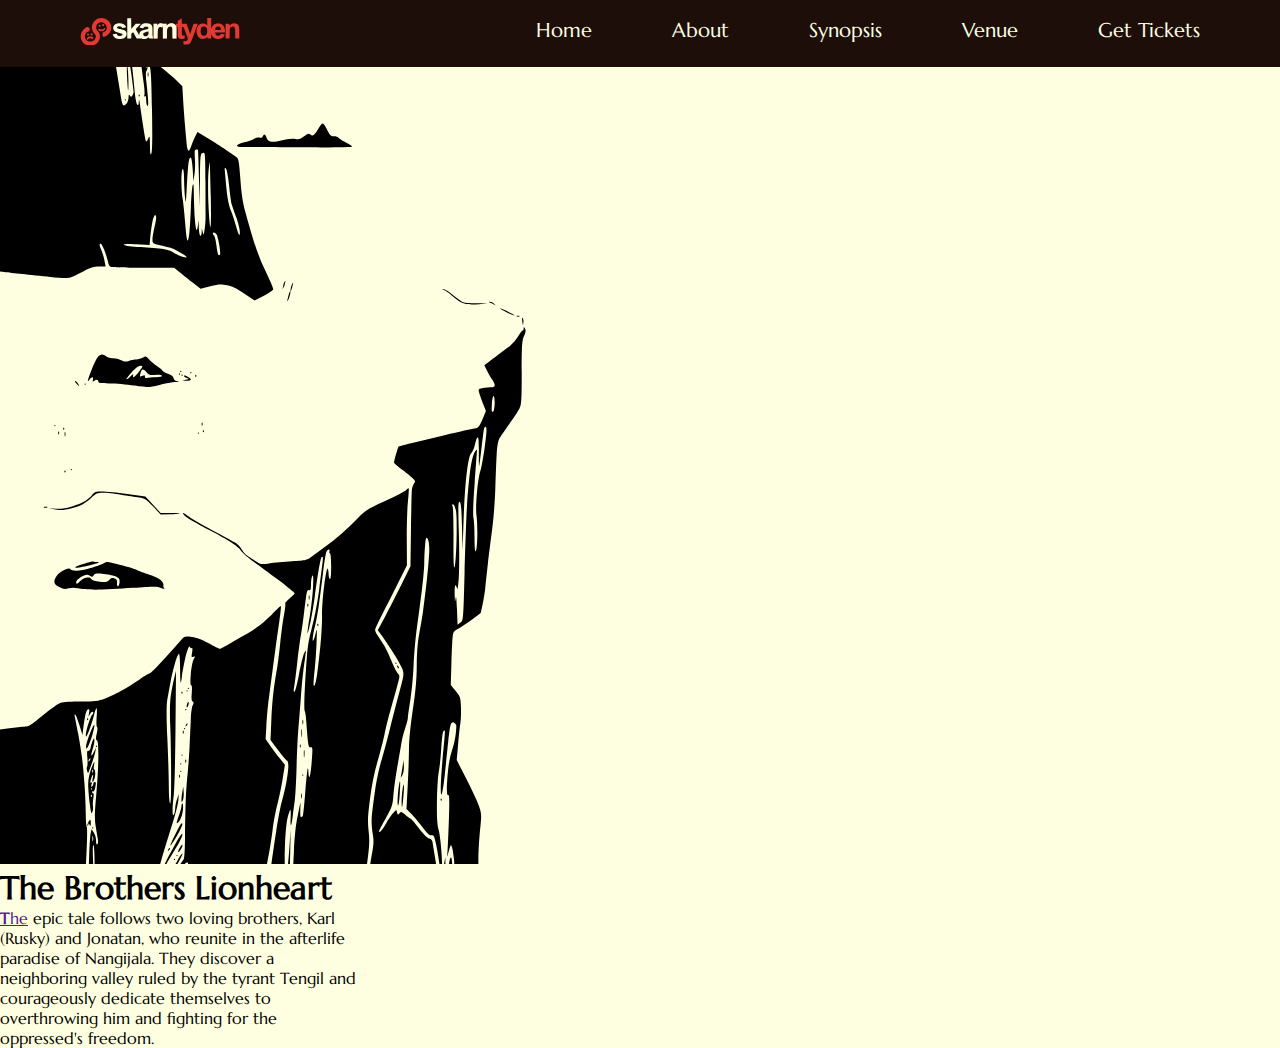
<file: About_the_play.html>
<!DOCTYPE html>
<html lang="en">

<head>
    <meta charset="UTF-8">
    <meta name="viewport" content="width=device-width, initial-scale=1.0">
    <title>Document</title>
    <link rel="stylesheet" href="css/About_the_play.css">
</head>

<body>
    <div class="container">
        <nav class="navigation fixed">
            <div class="menu-container-logo">
                <div class="logo">
                    <a href=""><svg id="Layer_1" data-name="Layer 1" xmlns="http://www.w3.org/2000/svg"
                            viewBox="0 0 928.07 162.72">
                            <defs>
                            </defs>
                            <g>
                                <circle class="cls-2" cx="42.91" cy="96.42" r="6.19" />
                                <circle class="cls-2" cx="64.16" cy="96.12" r="6.19" />
                                <circle class="cls-2" cx="110.79" cy="45.35" r="6.19" />
                                <circle class="cls-2" cx="131.58" cy="41.68" r="6.19" />
                                <path class="cls-2"
                                    d="M35.49,125.24c.88,2.26,4.7,2.77,6.42.76,1.83-2.14,3.06-3.36,6.88-6.11,7.16-5.16,14.21.66,22.32,2.45,2.2.49,3.44-3.49,3.52-5.51.14-3.42-7.01-7.27-12.08-8.41-4.2-.94-9.67-.96-13.91.16-8.37,2.18-14.74,12.57-13.15,16.67h0Z" />
                                <path class="cls-2"
                                    d="M143.3,60.5c-.85-2.27-4.66-2.84-6.41-.86-1.86,2.12-3.11,3.31-6.97,6.01-7.24,5.06-14.2-.88-22.28-2.77-2.19-.52-3.49,3.44-3.6,5.45-.19,3.42,6.9,7.38,11.95,8.59,4.18.99,9.66,1.09,13.91.05,8.41-2.06,14.91-12.36,13.39-16.47h0Z" />
                                <path class="cls-2"
                                    d="M50.79,76.16c5.67-14.24.24-19.91-6.42-22.32-10.43-3.77-26.11,11.19-33.33,21.4C7.85,79.75-.61,92.11.03,109.79c.92,25.39,19.79,39.99,22.32,41.89,13.8,10.31,28.27,10.89,32.71,11,4.63.12,20,.29,34.86-10.4,3.46-2.49,15.96-11.77,20.79-29.35.75-2.72,5.69-21.74-3.98-38.22-5.66-9.66-10.96-9.24-14.37-18.65-2.6-7.16-3.45-18.18,2.75-27.83,9.26-14.4,26.76-14.09,27.52-14.07,11.57.4,19.87,7.97,24.92,16.51,8.59,14.52,5.59,30.34-3.82,36.84-6.96,4.81-11.17,4.05-14.98,9.93-5.46,8.4,1.17,23.61,5.81,23.85,3.01.16,4.43-.76,9.79-3.98,2.19-1.32,3.36-.61,6.11-2.45,6.94-4.63,20.84-14.96,25.68-31.19,1.38-4.62,6.92-24.33-3.98-44.03-7.63-13.8-19.24-20.18-23.85-22.62C136.22.62,125.36.11,122.95.03c-14.84-.49-25.56,5.13-28.43,6.73-3.21,1.78-12.01,7.12-18.96,17.73-2.21,3.38-5.35,8.1-9.17,18.96-1.32,3.74-1.81,13.28.3,22.62,2.05,9.04,6.55,16.95,11.32,23.24,4.94,6.51,5.78,5.02,8.26,9.93,4.24,8.42,1.22,19.95-3.98,26.14-5.2,6.2-11.41,8.78-15.28,10.4-4.95,2.06-10.18,2.99-17.89,1.69-11.32-1.92-17.74-10.85-19.26-12.99-6.88-9.72-7.17-22.88-.92-32.87,8.42-13.46,20.78-12.72,21.86-15.44h0Z" />
                            </g>
                            <path class="cls-2"
                                d="M590.43,3.03l1.04.52.52,29.99,27.92.52c1.31,3.62,2.61,7.23,3.84,10.87l.49,1.45c.53,1.55,1.05,3.1,1.58,4.65l2.78,8.19c1.19,3.5,2.39,7,3.59,10.5l.46,1.34c.57,1.67,1.15,3.33,1.72,5,1.4,4.06,2.78,8.13,4.08,12.22l.34,1.05c.46,1.46.77,2.64.77,4.18l1.04-.52c.46-1.15.86-2.29,1.24-3.47l.36-1.1c.4-1.2.79-2.41,1.18-3.61l.84-2.54c.58-1.76,1.16-3.52,1.73-5.28,1.3-3.98,2.63-7.95,3.96-11.92l1.53-4.59.39-1.15c.83-2.48,1.65-4.96,2.47-7.45.57-1.72,1.13-3.43,1.7-5.15l.81-2.45c.37-1.13.75-2.27,1.12-3.4l.64-1.95c.63-1.71,1.27-3.29,2.2-4.87,1.43-.47,2.26-.58,3.72-.58h4.18c1.53,0,3.07,0,4.6.02h3.12c2.55,0,5.09,0,7.64.02.1,2.29-.18,3.99-.97,6.13l-.63,1.75-.69,1.87c-.24.65-.48,1.31-.72,1.97-1.6,4.39-3.24,8.76-4.89,13.13-1.84,4.87-3.63,9.77-5.42,14.66-3.05,8.35-6.1,16.69-9.18,25.02-.46,1.26-.93,2.53-1.4,3.79-10.33,28.07-17.61,43.91-21.84,47.52-1.26.91-2.56,1.76-3.9,2.54l-1.05.63c-5.34,2.92-10.79,3.23-16.73,3.17-1.22,0-2.44,0-3.66,0h-3.45c-2.37-.03-4.44-.28-6.64-1.19-1.14-1.84-1.26-3.84-1.49-5.97l-.21-1.94-.21-2.01-.22-2.03c-.26-2.46-.41-4.16-.45-5.11l.52-1.04,1.1.02c1.68.03,3.36.05,5.03.07l1.74.04c3.64.03,6.84-.27,10.22-1.69,2.08-1.33,3.26-2.7,4.46-4.81.41-.81.82-1.61,1.23-2.42l.62-1.02c1.09-1.86,1.6-3.45,1.68-5.61-.07-3.92-1.6-7.32-3.08-10.88-.29-.71-.57-1.43-.86-2.14-.57-1.42-1.14-2.83-1.71-4.25-1.04-2.55-2.01-5.12-2.98-7.7l-.98-2.59-.48-1.26c-.48-1.27-.97-2.53-1.45-3.8-.17-.43-.33-.86-.5-1.3l-1.01-2.65c-1.02-2.67-2.03-5.34-3.04-8.01l-1.46-3.88-.73-1.93c-1.62-4.27-3.28-8.51-5.02-12.73-.16-.38-.31-.76-.47-1.15l-.41-.98c-.23-.67-.52-1.87-.86-3.59l-9.82.52c-.07,9.89,0,19.78.17,29.67.02,1.29.04,2.58.05,3.87.02,1.84.05,3.67.09,5.5l.02,1.68c.05,2.63.13,4.92,1.23,7.36.57.68,1.26,1.2,2.07,1.55,3.76.46,7.25-.01,10.86-1.03l1.04.52c.17.71.32,1.52.44,2.45l.2,1.54.2,1.63.21,1.57c.44,3.48.59,6.88.5,10.39-1.4.42-2.8.84-4.2,1.26l-1.19.36c-4,1.19-7.67,1.58-11.83,1.58l-1.41.02c-5.02,0-9.04-1-13.49-3.35-2.7-1.65-4.72-3.47-6.29-6.23-3.83-9.04-2.64-20.45-2.74-30.1-.02-1.5-.04-3-.06-4.5-.12-8.76-.18-17.51-.15-26.26l-1.73.25c-2.06.28-3.95.3-6.02.26l.25.86c.29,1.35.32,2.56.32,3.95v26.64c0,3.95,0,7.91-.01,11.86,0,8.14-.01,16.27-.02,24.4-3.23.01-6.46.02-9.69.03h-3.3c-1.58,0-3.15,0-4.73.01h-4.1l-.93-.06-.52-.52c-.06-1.07-.09-2.14-.1-3.21v-1.02c-.03-1.13-.04-2.26-.05-3.38l-.03-2.38c-.02-1.68-.04-3.37-.06-5.06-.04-3.91-.09-7.82-.14-11.73l-.05-3.85c-.08-5.94-.16-11.87-.29-17.8-.02-.78-.03-1.57-.05-2.35-.07-3.9-.29-7.48-1.3-11.25l-.22-1.04c-.15-.74-.42-1.6-.81-2.58-.65-.37-1.34-.71-2.07-1.04-.26-.22-.53-.44-.8-.67-1.09-.88-2.02-1.41-3.34-1.92-3.69-.54-7.81-.46-11.4.58-2.96,1.23-5.55,3.15-7.59,5.62-2.75,4.19-3.41,9.58-3.75,14.48-.08,2.47-.11,4.94-.13,7.41-.01,1.24-.02,2.48-.04,3.72-.03,2.64-.06,5.29-.09,7.93-.03,3.47-.07,6.93-.11,10.4v1.26c-.09,6.14-.26,12.26-.66,18.39-3.23.01-6.46.02-9.69.03h-3.3c-1.58,0-3.15,0-4.73.01h-4.1l-.92-.06-.52-.52c-.05-.96-.06-1.92-.06-2.89v-30.3c0-4.5,0-9,.01-13.49,0-9.25.01-18.51.02-27.76h-1.03l-.39,2c-.6,2.67-1.29,5.47-2.72,7.82-.63.31-1.32.49-2.07.52-.77-.27-1.59-.6-2.46-1-3.81-1.46-7.51-1.61-11.5-1.06-1.9.73-3.25,1.63-4.65,3.1-2.46,3.13-3.66,7.25-4.28,11.13-1.12,7.98-1.27,15.97-1.41,24.02l-.03,1.67-.13,7.5c-.06,3.2-.11,6.41-.15,9.61l-.06,3.56-.02,1.68-.03,1.53-.02,1.35-.08,1.01-.52.52c-.7.05-1.39.07-2.09.07h-19.23l-.9-.07-.52-.52c-.05-1.1-.06-2.19-.06-3.29V35.95c.04-.97.23-1.8.58-2.49,2.69,0,5.37-.02,8.06-.03.91,0,1.83,0,2.74,0h5.18c1.83,0,3.46.07,5.22.57.01,1.61.02,3.21.03,4.81v1.38l.02,1.33v1.22c-.03.72-.22,1.6-.57,2.63h1.04l.42-.88c2.31-4.46,5.37-8.02,9.57-10.76,2.73-1.54,5.27-2.25,8.4-2.4,3.57.15,7.1.77,10.57,1.63l1.55,1.03c.71.1,1.47.14,2.26.11h1.37l1.48-.02h1.52c1.6-.02,3.2-.03,4.81-.05,1.61,0,3.21-.02,4.82-.03,1,0,2-.02,3-.03h1.37l1.21-.02.92.05.52.52c.04.77.05,1.54.05,2.31v1.41l-.02,1.48v1.49c-.01,1.22-.02,2.43-.03,3.65,1.75-.97,3.03-1.93,4.36-3.42,3.95-4.05,9.32-7.45,14.76-8.98,6.16-1.55,12.88-1.51,19.04.07,4.72,1.37,8.89,3.22,12.49,6.65,1.47,1.65,2.85,3.37,4.14,5.17l.04-.94c.06-1.4.12-2.8.19-4.2l.06-1.48.06-1.41.06-1.3.11-1.01.52-.52c.69-.04,1.39-.06,2.09-.05h1.27l1.33.02h1.34c1.09,0,2.19.02,3.28.03l-.03-1.51c-.03-1.86-.04-3.72-.03-5.58,0-.8-.01-1.61-.03-2.41-.06-2.61,0-5.02.61-7.56,1.44-1.82,3.09-2.65,5.17-3.62.93-.52,1.86-1.05,2.79-1.58.95-.51,1.91-1.02,2.86-1.52,3.6-1.92,7.1-3.87,10.46-6.2l.94-.52-.08.05Z" />
                            <path class="cls-2"
                                d="M740.35.45h22.75c.62,1.24.58,1.99.58,3.37v4.85c-.01,1.24-.01,2.48-.01,3.72,0,1.96-.01,3.91-.01,5.87,0,4.15-.01,8.31-.03,12.46-.01,4.81-.02,9.63-.03,14.44,0,1.93,0,3.87-.01,5.8v5.19s-.01,2.79-.01,2.79l.06.97.52.52.46-1.16c3.09-7.66,6.92-14.22,13.32-19.61,5.11-3.98,10.53-6.55,16.95-7.54,8.52-1.16,16.63-.74,24.79,2.18,5.98,2.53,11.07,6.39,15.31,11.29,5.28,6.99,7.5,15.62,8.79,24.15.18,2.28.26,4.57.36,6.85l.09,1.87.07,1.79.07,1.63-.08,1.3-1.04,1.04c-.68.09-1.44.13-2.28.12h-4.74c-1.84,0-3.68,0-5.52-.02h-3.82c-3.36,0-6.71-.02-10.07-.03-3.42,0-6.85-.01-10.27-.02-6.72-.01-13.44-.03-20.16-.05.39,1.57.79,3.14,1.18,4.7l.33,1.34c.94,3.66,2.2,6.57,4.69,9.47,2.17,2.19,4.92,3.3,7.81,4.28,2.88.72,5.59.72,8.49.1,2.39-.72,4.05-1.68,5.94-3.34h1.03l.36-1c.59-1.37,1.24-2.72,1.94-4.04.21-.4.42-.81.64-1.22l.68-.98c1.96-.65,3.55-.34,5.55-.04l1.19.17c.83.12,1.66.24,2.49.36,1.26.18,2.52.36,3.79.54.81.12,1.62.23,2.42.35l1.14.16c2.15.32,4.13.81,6.17,1.56-.26,2.74-.94,4.9-2.26,7.33l-.55,1.01c-3.06,5.41-7.36,9.66-12.7,12.85l-.99.61c-7.2,3.99-15.2,4.19-23.19,4.13-6.74-.12-13.49-1.16-19.54-4.31-7.01-4.22-11.25-8.95-15.18-15.98-1.58-2.93-3.14-5.85-3.14-9.25h-1.03v27.4l-10.57.03h-3.34l-2.6.02h-1.38c-1.1,0-2.21-.02-3.31-.05l-.52-.52c-.11-1.35-.2-2.71-.26-4.07-.08-1.95-.34-3.86-.78-5.75l-.67.74c-5.05,5.35-10.92,9.02-17.94,11.15-6.26,1.18-13.05,1.03-19.09-1.03-3.59-1.39-6.95-3.13-9.86-5.69v-1.04l-.93-.42c-2.88-1.55-4.83-4.2-6.6-6.88-5.24-8.62-7.6-17.82-8.08-27.82-.14-8.59,1.04-16.69,3.72-24.85l.45-1.36c2.02-5.17,6-10.29,10.27-13.8,5.34-3.92,11.14-6.71,17.77-7.47,6.81-.39,12.81.12,19.08,2.99l1.28.58c2.93,1.49,5.38,3.56,7.88,5.68.73.66,1.47,1.16,2.22,1.49V.45h-.04ZM709.52,53.16c-3.33,2.88-4.89,6.25-6.4,10.34-1.16,3.61-1.12,7.11-1.12,10.87,0,1.07,0,2.14-.02,3.21-.03,6.88.78,12.47,4.06,18.52,2.53,3.19,5.36,5.98,9.18,7.53,3.05.93,5.95,1.16,9.11.74,3.25-.87,6.31-2.35,8.79-4.65,3.52-3.83,5.4-7.73,6.59-12.77,1.54-8.41,1.21-17.37-1.41-25.53-.8-2.11-1.62-3.93-3.11-5.65h-1.03l-.38-.93c-.79-1.36-1.57-1.9-2.89-2.75l-1.19-.78c-3.04-1.74-5.72-1.96-9.16-1.97-4.17.1-7.66,1.34-11.02,3.82M794.11,52.15c-2.58,2.15-5.01,4.57-6.2,7.75-.88,3.37-1.04,6.3-1.04,9.82h33.6c.03-4.53-.65-8.82-2.03-12.89-1.55-2.54-3.85-3.93-6.34-5.48-3.54-1.86-6.86-2.1-10.77-1.99-2.83.19-4.96,1.09-7.23,2.78" />
                            <path class="cls-1"
                                d="M272.51.97h22.75l.52,62.04c1.92-1.61,3.71-3.29,5.36-5.04,1.35-1.59,2.73-3.15,4.14-4.68,1.61-1.78,3.15-3.59,4.65-5.46,2.15-2.65,4.42-5.16,6.74-7.66,1.47-1.59,2.9-3.21,4.32-4.85.37-.43.76-.85,1.16-1.26,3.26-.53,6.45-.59,9.74-.57h1.58c1.65,0,3.31,0,4.96.02h3.38c2.75,0,5.5,0,8.25.02v2.07c-.43.59-.96,1.17-1.57,1.75l-1,.98-1.08,1.02c-.72.7-1.44,1.4-2.16,2.11l-.99.95c-1.26,1.26-2.44,2.59-3.59,3.96-1.47,1.7-2.98,3.35-4.5,5.01l-.9,1c-.75.81-1.52,1.59-2.3,2.36h-1.04l-.4.91c-.71,1.29-1.51,2.11-2.58,3.13l-1.1,1.09-2.07,2.04-.86.91-.78.8-.48.95c.22,2.22.78,3.84,1.88,5.78l.86,1.54.94,1.64.97,1.71c2.95,5.18,6.02,10.29,9.11,15.39,2.02,3.35,3.97,6.73,5.88,10.14h.52l-.07-1.46c-.15-5.27.51-9.61,2.82-14.44,1.88-3.36,4.12-6.33,7.4-8.42.98-.57,1.96-1.1,2.97-1.63l.91-.48c7.77-3.78,17.08-5.12,25.45-7.06l4.24-.99,1.28-.29c2.81-.66,5.53-1.49,8.25-2.45.21-3.35.02-6.13-1.34-9.23-.82-1.25-1.48-1.75-2.8-2.43-3.32-1.35-6.44-1.37-9.98-1.39l-1.6-.03c-3.11-.02-5.31.23-8.06,1.71-2.05,1.25-2.99,2.68-4.17,4.72l-.73,1.36c-.53.77-1.06,1.37-1.61,1.79-1.91.61-3.61.12-5.53-.29l-1.24-.25c-1.31-.26-2.61-.53-3.92-.81-.89-.18-1.77-.36-2.66-.54-2.17-.44-4.35-.88-6.51-1.34-.2-.78-.37-1.64-.52-2.58.53-1.38,1.15-2.73,1.84-4.04l.58-1.12c1.38-2.61,2.84-5.03,4.81-7.25l.89-1.05c2.71-2.98,5.76-4.61,9.44-6.18l1.1-.48c10.02-3.82,21.83-3.21,32.25-1.8,5.35.88,10.29,2.73,14.72,5.9l1.68,1.2c2.48,2.42,4.32,5.1,5.43,8.4,1.63,6.48,1.83,13.07,1.84,19.72,0,1.39,0,2.78.02,4.17.03,3.94.04,7.89.06,11.83,0,2.43.02,4.86.04,7.29v2.74c0,8.08.8,15.78,3.45,23.45.27.9.4,2.04.4,3.41h-22.23c-1.16-2.71-1.88-4.77-2.16-6.17-.08-.4-.16-.8-.25-1.21l-.17-.89c-1.84.81-3.29,1.67-4.75,3.03-1.96,1.71-4.01,2.77-6.37,3.82-.37.17-.75.35-1.13.53-7,3.22-14.4,3.47-21.97,2.82-4.02-.62-8.12-1.95-11.44-4.34-.84-.71-1.64-1.47-2.42-2.24l.78,1.46c.51,1.1.77,2.17.77,3.2h-24.81c-4.22-7.24-8.36-14.49-12.28-21.89-2.67-5.02-5.45-9.96-8.4-14.82-.77,0-1.64.17-2.59.52-1.35,1.07-2.52,2.3-3.72,3.55l-.98,1c-1.34,1.37-2.51,2.63-3.57,4.23-.11.84-.17,1.74-.16,2.69l-.03,1.66-.02,1.79-.03,1.84c-.03,1.94-.05,3.88-.08,5.82-.02,1.31-.04,2.63-.06,3.94-.05,3.22-.09,6.44-.13,9.66h-23.26V.97h.02ZM390.41,79.94l-1.2.29c-.84.21-1.67.41-2.51.62-1.26.31-2.51.61-3.77.91-5.33,1.3-10.28,3.42-14.85,6.35-1.04,1.35-1.6,2.19-2,3.85-.24,2.54-.16,4.66.62,7.11,1.3,2.34,2.44,4.04,4.64,5.55,2.31,1.3,4.27,1.99,6.93,2.05,4.37-.24,7.69-1.1,11.41-3.48,2.32-1.68,4.19-3.43,5.67-5.89.86-2.06,1.12-3.9,1.33-6.11l.13-1.23c.35-3.65.4-7.26.29-10.92-2.33-.13-4.44.36-6.69.91" />
                            <path class="cls-1"
                                d="M477.85,32.78l1.55,1.03c.71.1,1.47.14,2.26.12h1.37s1.48-.01,1.48-.01h1.52c1.6-.01,3.2-.02,4.81-.03,1.61,0,3.21-.01,4.82-.02,1,0,2-.01,3-.02h1.37s1.21-.01,1.21-.01l.92.05.52.52c.04.77.05,1.54.04,2.31v1.41s-.03,1.48-.03,1.48v1.49c-.02,1.22-.03,2.43-.04,3.65,1.75-.97,3.04-1.92,4.37-3.41,3.96-4.04,9.34-7.43,14.78-8.94,6.16-1.53,12.88-1.48,19.04.12,4.71,1.38,8.9,3.22,12.47,6.68,2.14,2.31,3.76,4.49,4.68,7.52.26,1.17.48,2.35.68,3.53l.29,1.37,1.04,1.03c.55,1.61.57,3.12.57,4.81v1.68s0,1.84,0,1.84v1.94c0,1.75-.01,3.51-.02,5.26v5.5c-.02,3.47-.03,6.95-.04,10.42-.01,3.95-.02,7.91-.04,11.86-.02,8.14-.05,16.27-.08,24.4-3.23,0-6.46,0-9.69,0h-3.3c-1.58-.01-3.15-.02-4.73-.01h-1.5s-1.38,0-1.38,0h-1.22s-.93-.07-.93-.07l-.52-.52c-.06-1.07-.08-2.14-.09-3.21v-1.02c-.02-1.13-.03-2.26-.04-3.38l-.02-2.38c-.02-1.68-.03-3.37-.05-5.06-.03-3.91-.07-7.82-.11-11.73l-.04-3.85c-.06-5.94-.13-11.87-.24-17.8-.02-.78-.03-1.57-.04-2.35-.06-3.9-.27-7.48-1.27-11.25l-.22-1.04c-.15-.74-.42-1.6-.8-2.58-.65-.37-1.34-.72-2.07-1.05l-.8-.67c-1.09-.88-2.02-1.42-3.33-1.93-3.69-.55-7.81-.48-11.4.55-2.96,1.22-5.56,3.14-7.6,5.6-2.76,4.18-3.44,9.57-3.79,14.47-.09,2.47-.12,4.94-.15,7.41-.01,1.24-.03,2.48-.05,3.72-.04,2.64-.07,5.29-.11,7.93-.04,3.47-.09,6.93-.14,10.4v1.26c-.11,6.14-.3,12.26-.71,18.39-3.23,0-6.46,0-9.69,0h-3.3c-1.58-.01-3.15-.02-4.73-.01h-1.5s-1.38,0-1.38,0h-1.22s-.92-.07-.92-.07l-.52-.52c-.05-.96-.05-1.92-.05-2.89v-1.9s.01-2.1.01-2.1v-2.2c.01-2,.02-3.99.02-5.99l.02-6.26.03-11.85c.01-4.5.02-9,.05-13.49.02-9.25.06-18.51.09-27.76h-1.03s-.4,2-.4,2c-.61,2.67-1.3,5.47-2.74,7.81-.63.31-1.32.48-2.07.51-.77-.27-1.59-.6-2.46-1.01-3.81-1.47-7.51-1.63-11.5-1.09-1.9.73-3.25,1.62-4.66,3.09-2.47,3.12-3.68,7.24-4.31,11.12-1.14,7.98-1.31,15.97-1.47,24.02l-.03,1.67-.15,7.5c-.07,3.2-.13,6.41-.18,9.61l-.07,3.56-.02,1.68-.03,1.53-.02,1.35-.08,1.01-.52.52c-.7.05-1.39.07-2.09.06h-1.34s-1.46,0-1.46,0h-1.49c-1.04,0-2.08,0-3.12-.01h-4.8c-1.01-.02-2.02-.02-3.03-.02h-1.46s-1.34,0-1.34,0h-1.19s-.9-.08-.9-.08l-.52-.52c-.05-1.1-.05-2.19-.05-3.29v-1.05c0-1.17,0-2.35.01-3.52v-2.52c.01-2.29.02-4.57.02-6.86l.02-7.16.03-12.03.04-13.92.03-11.93.02-7.13.02-6.71v-2.47c0-1.12.01-2.24.02-3.36v-1.9c.05-.97.24-1.8.59-2.49,2.69,0,5.37,0,8.06,0,.91,0,1.83,0,2.74,0h3.94s1.24.01,1.24.01c1.83,0,3.46.08,5.22.58,0,1.61.01,3.21.02,4.81v1.38s.01,1.33.01,1.33v1.22c-.04.72-.23,1.6-.58,2.63h1.04s.42-.88.42-.88c2.06-3.94,4.75-7.4,8.4-9.96,6.46-3.83,13.05-3.51,20.16-1.5" />
                            <path class="cls-2"
                                d="M914.53,35.29c3.56,1.99,6.53,4.48,8.68,7.97,4.16,7.89,4.37,15.88,4.57,24.6,0,.45.02.9.03,1.36.4,17.05.23,34.12.19,51.18h-23.78l-.1-9.44-.06-6c-.03-3.15-.07-6.31-.1-9.47-.02-2.55-.05-5.1-.08-7.65,0-.96-.02-1.93-.03-2.89-.05-5.23-.16-10.46-.4-15.69l-.06-1.43c-.16-4.41-1.07-8.61-2.73-12.62-1.35-1.9-2.77-3.12-4.84-4.19-3.21-.98-6.89-.82-10.21-.43-2.99.78-5.38,1.9-7.75,3.88l-1.03,1.29-1.03,1.17c-1.14,1.56-1.63,2.87-2.17,4.71l-.51,1.69c-.87,3.5-1.04,6.92-1.1,10.51l-.03,1.53c-.03,1.66-.06,3.32-.09,4.98l-.07,3.46c-.06,3.03-.12,6.06-.17,9.09l-.21,10.92c-.11,5.52-.21,11.04-.31,16.57h-23.26l-.03-33.75c0-5.22,0-10.44-.01-15.67v-35.52l.06-1.41.52-.52c1.39-.06,2.77-.08,4.16-.09h3.94c1.36,0,2.72,0,4.07-.02h3.82c2.15,0,3.23.17,5.21,1.15v9.82c1.92-1.15,3.15-2.01,4.72-3.49,4.62-4.16,9.93-7.24,15.97-8.81,8.3-1.57,16.65-.39,24.26,3.19" />
                            <path class="cls-1"
                                d="M248.73,34.57c5.09,2.44,9.18,5.53,12.56,10.05,1.58,2.37,2.97,4.87,3.98,7.53.05.99.05,1.85,0,2.58-3.78,1.02-7.6,1.88-11.44,2.68l-1.29.28c-2.94.6-5.99,1.16-8.99.66-.81-.71-1.46-1.53-1.97-2.46-1.23-2.04-2.17-3.49-4.23-4.78-2.77-1.44-5.21-1.91-8.27-2.07l-1.23-.06c-4.12-.11-8.35.36-12.25,1.74-1.07.55-1.93,1.32-2.58,2.33-.38,1.12-.53,2.28-.45,3.49.21.64.55,1.24,1,1.81,4.72,3.73,11.71,4.75,17.38,6.25,4.46,1.19,8.89,2.46,13.33,3.71,1.12.31,2.24.61,3.36.9,5.75,1.57,11.35,4.43,15.69,8.56,1.79,1.96,3.08,3.94,4,6.43l.56,1.34c.64,2.38.65,4.61.64,7.06l.02,1.4c0,4.77-1.3,8.99-3.51,13.2-2.39,3.81-5.71,7.29-9.6,9.57-9.92,5.25-20.15,6.17-31.21,5.88-7.81-.31-15.19-2.01-22.03-5.88-1.88-1.24-3.52-2.61-5.17-4.14l-1.2-1.01c-4.24-3.79-6.75-9.2-8.62-14.51v-1.55c3.85-.91,7.72-1.55,11.63-2.13l1.84-.28c3.31-.49,6.45-.79,9.8-.68l.59,1.25c1.36,2.93,3.06,5.62,5.1,8.06,5.24,2.86,9.57,3.33,15.43,3.25,3.33-.12,6.36-.76,9.39-2.22,1.23-.84,2.26-1.86,3.1-3.05.44-1.91.52-3.15.2-5.13-.38-1.08-.91-1.9-1.58-2.46-1.51-.93-2.92-1.36-4.63-1.84l-1.11-.32c-3.17-.89-6.36-1.72-9.54-2.55-14.39-3.76-23.65-7.09-27.8-9.99l-1.28-.89c-3.54-2.78-5.32-6.38-6.99-10.48-1.43-4.24-1.47-8.53-.8-12.94,1-4.09,2.78-7.85,5.49-11.09,4.04-4.21,8.2-6.82,13.81-8.49,12.3-3.36,26.81-3.4,38.88.98" />
                        </svg></a>
                </div>

            </div>
            <div class="menu-container-links">
                <div class="navigation-links">
                    <li>
                        <a href="index.html">Home</a>
                    </li>
                    <li>
                        <a href="">About</a>
                    </li>
                    <li>
                        <a href="About_the_play.html">Synopsis</a>
                    </li>
                    <li>
                        <a href=""> Venue</a>
                    </li>
                    <li>
                        <a href="">Get Tickets</a>
                    </li>
                </div>
            </div>
        </nav>
    </div>

    <!-- HERO starts -->

    <div class="hero-about-the-play">
        <svg xmlns="http://www.w3.org/2000/svg" width="526" height="864" viewBox="0 0 526 864" fill="none">
            <path fill-rule="evenodd" clip-rule="evenodd"
                d="M-1.02569 133.286V271.346L4.32624 272.073C7.27461 272.468 15.3399 273.355 22.2622 274.049C29.1737 274.743 41.8432 276.079 50.3999 277.04C59.1488 278.023 67.4705 278.343 69.4254 277.788C71.3269 277.243 77.3091 274.476 82.6931 271.635C90.5341 267.5 93.8136 266.475 99.048 266.475H105.596L104.56 260.909C103.994 257.854 102.648 253.25 101.58 250.697C100.512 248.144 99.6356 245.559 99.6356 244.95C99.6356 244.341 100.159 243.839 100.8 243.839C101.441 243.839 103.193 247.097 104.688 251.071C106.184 255.045 107.712 260.087 108.075 262.277C108.523 264.947 109.613 266.486 111.418 266.977C112.903 267.372 127.613 267.703 144.128 267.714L174.146 267.736L179.979 272.607C183.194 275.299 189.144 280.01 193.225 283.086L200.628 288.673L210.274 286.227C218.66 284.112 220.871 283.994 227.163 285.298C232.334 286.366 237.29 288.769 244.48 293.683L254.553 300.574L263.9 295.777C269.039 293.139 273.258 290.233 273.258 289.325C273.258 288.417 271.88 284.742 270.203 281.153C267.532 275.427 264.883 269.69 262.255 263.943C259.563 258.057 255.344 246.467 252.855 238.156C250.366 229.855 246.83 217.57 245.014 210.84C242.653 202.156 241.307 192.873 240.345 178.804C239.288 163.1 238.572 158.667 236.948 157.396C235.816 156.52 230.934 153.144 226.084 149.897C221.234 146.649 212.817 141.297 207.369 137.986L197.466 131.972L195.073 136.651C193.759 139.225 192.039 143.455 191.249 146.051C190.469 148.647 189.358 150.773 188.792 150.773C188.226 150.773 187.51 149.502 187.211 147.942C186.912 146.382 185.982 136.907 185.149 126.887C184.316 116.856 183.344 103.599 182.991 97.4244L182.35 86.1971L176.539 80.4178C173.345 77.2344 163.998 69.4042 155.772 63.0053C147.547 56.6065 140.539 51.6285 140.218 51.9596C139.898 52.2908 140.272 57.5359 141.062 63.6249C141.842 69.7139 143.113 79.0398 143.85 84.3383C144.588 89.6368 144.78 94.679 144.256 95.5336C143.637 96.5377 143.808 96.7727 144.748 96.1852C145.752 95.5656 146.201 96.8368 146.201 100.319C146.201 103.086 146.756 105.693 147.44 106.109C148.22 106.601 148.444 103.994 148.038 98.952C147.685 94.5935 146.916 86.7846 146.329 81.6036C145.731 76.273 145.741 71.6582 146.361 70.9852C146.97 70.3335 147.45 68.9128 147.44 67.8445C147.429 66.4451 147.141 66.3276 146.446 67.4172C145.901 68.2825 145.378 66.5092 145.239 63.3258C145.1 60.2386 145.282 57.7175 145.645 57.7175C146.008 57.7175 147.408 60.3027 148.764 63.4754C150.976 68.6457 151.307 73.3246 151.99 109.688C152.493 136.533 152.311 151.2 151.446 153.294C150.388 155.847 150.1 154.426 149.961 145.752C149.79 135.71 149.672 135.294 148.091 138.84C146.895 141.532 146.211 142.077 145.731 140.731C145.357 139.695 144.107 132.623 142.974 125.017C141.831 117.401 140.475 108.075 139.951 104.272C139.236 99.1015 138.947 98.4499 138.83 101.687C138.701 105.009 138.317 105.682 137.185 104.55C136.373 103.738 135.283 98.108 134.749 92.0404C134.087 84.584 133.339 77.1276 132.506 69.6819C131.801 63.4647 130.679 56.6706 130.017 54.5875C129.344 52.5151 128.756 51.6819 128.703 52.7394C128.639 53.797 129.717 62.5674 131.085 72.2243C132.452 81.8813 133.585 90.641 133.585 91.6772C133.585 92.7134 133.029 94.4119 132.345 95.4481C131.245 97.1253 130.967 97.1253 129.867 95.4481C128.906 93.9953 128.617 94.4119 128.574 97.3389C128.542 99.4113 127.763 102.103 126.844 103.31C125.925 104.518 124.547 105.511 123.799 105.511C123.052 105.511 122.112 103.674 121.738 101.42C121.353 99.1763 120.434 93.6534 119.687 89.1561C118.65 82.8748 117.614 76.5828 116.589 70.2908C115.627 64.4154 114.805 57.6214 114.762 55.1964C114.719 52.7715 113.651 47.8255 112.401 44.1934C111.141 40.5614 110.521 37.5917 111.023 37.5917C111.525 37.5917 112.625 38.4249 113.469 39.4397C114.324 40.4546 116.108 44.5567 117.443 48.5626C119.815 55.6558 119.858 55.6985 119.163 50.3359C118.768 47.3127 117.721 43.435 116.824 41.7258C115.926 40.0166 112.433 37.111 109.058 35.2736C105.682 33.4362 100.576 29.0563 97.7234 25.5311C93.9097 20.8415 92.051 17.0492 90.7904 11.3341C89.8397 7.0397 88.0664 2.46759 86.8593 1.16433C85.4705 -0.331225 82.2124 -1.45289 78.0035 -1.86951C74.3501 -2.24339 62.0224 -2.93776 50.6028 -3.40779C39.1405 -3.85645 22.8604 -4.36921 14.3892 -4.50808L-1.02569 -4.77515V133.286ZM117.657 39.7175C117.892 39.9418 118.17 40.0593 118.501 40.0593C118.832 40.0593 119.11 39.9418 119.345 39.7175C119.804 39.2581 119.43 38.8736 118.501 38.8736C117.571 38.8736 117.208 39.2475 117.657 39.7175ZM122.913 40.978C123.607 41.6297 126.235 43.67 128.767 45.5181C132.922 48.5519 133.51 49.7377 134.856 57.7068C135.678 62.5674 136.565 66.5412 136.843 66.5412C137.12 66.5412 137.142 63.5715 136.907 59.9395C136.672 56.3074 136.96 52.7181 137.548 51.9596C138.199 51.1157 137.751 49.8445 136.426 48.7121C135.219 47.6866 131.395 45.2617 127.934 43.3175C124.472 41.384 122.208 40.3264 122.902 40.978M120.007 59.6297C120.039 61.7021 120.317 62.3964 120.637 61.1786C120.958 59.9608 120.936 58.2623 120.595 57.4077C120.253 56.5531 119.986 57.5573 120.007 59.6297ZM127.036 75.9739C127.378 83.5905 127.869 90.0427 128.115 90.3312C128.371 90.6196 128.5 86.0902 128.425 80.2683C128.339 74.4463 127.848 67.9834 127.335 65.911C126.823 63.8386 126.684 68.368 127.025 75.9739M147.685 74.7134C147.707 76.7858 147.995 77.4801 148.305 76.2623C148.625 75.0338 148.604 73.346 148.262 72.4914C147.92 71.6368 147.653 72.641 147.685 74.7134ZM138.627 95.4588C138.627 96.3775 139.001 96.762 139.471 96.3027C139.706 96.0677 139.812 95.7899 139.812 95.4588C139.812 95.1276 139.706 94.8499 139.471 94.6255C139.011 94.1662 138.627 94.5401 138.627 95.4588ZM124.793 99.86C124.793 100.212 125.081 100.49 125.423 100.49C125.765 100.49 126.053 100.212 126.053 99.86C126.053 99.5074 125.765 99.2297 125.423 99.2297C125.081 99.2297 124.793 99.5181 124.793 99.86ZM356.229 113.128L318.808 127.976C317.302 130.668 315.208 133.574 314.162 134.439C312.677 135.678 311.865 135.689 310.433 134.493C308.949 133.264 307.731 133.627 304.152 136.373C300.595 139.086 298.864 139.61 295.542 138.979C293.256 138.552 288.855 138.744 285.778 139.417C282.755 140.069 279.743 140.753 276.741 141.458C274.85 141.906 271.944 141.938 270.278 141.522C268.44 141.062 266.934 139.535 266.454 137.612C266.016 135.871 265.172 134.461 264.563 134.461C263.954 134.461 263.121 135.347 262.704 136.426C262.202 137.751 261.112 138.135 259.36 137.58C257.886 137.11 255.921 137.484 254.788 138.434C253.688 139.353 249.372 140.956 245.195 142.002C241.008 143.039 237.354 144.598 237.077 145.453C236.713 146.585 238.465 147.023 243.272 147.013C246.958 147.002 273.055 147.162 301.268 147.354C334.683 147.589 352.405 147.28 352.127 146.478C351.903 145.795 348.922 143.851 345.515 142.163C342.107 140.475 338.913 138.477 338.411 137.719C337.919 136.96 335.933 136.341 334.01 136.341C331.093 136.341 329.993 135.326 327.365 130.134C325.635 126.716 323.616 123.735 322.889 123.511C322.163 123.276 320.325 125.295 318.808 127.976M194.977 150.228C194.603 150.602 194.571 154.512 194.923 158.891C195.276 163.282 195.073 170.183 194.464 174.232L193.364 181.602L192.734 169.756C192.349 162.694 191.526 157.716 190.693 157.449C189.86 157.172 188.973 159.415 188.503 163.004C188.076 166.316 187.296 177.233 186.783 187.254C185.95 203.555 185.758 204.623 185.031 197.316C184.583 192.819 184.145 184.444 184.07 178.697C183.974 172.084 183.461 168.538 182.66 169.029C181.966 169.456 181.41 174.723 181.41 180.737C181.41 186.751 181.987 195.062 182.692 199.207C183.397 203.363 184.508 213.992 185.16 222.837C185.811 231.693 186.794 239.608 187.339 240.442C187.905 241.307 188.728 238.476 189.262 233.787C189.775 229.289 190.512 217.389 190.875 207.326C191.238 197.263 192.039 187.36 192.659 185.32C193.492 182.553 193.802 184.861 193.877 194.304C193.941 201.29 194.357 212.176 194.806 218.511C195.255 224.845 196.066 230.026 196.622 230.026C197.177 230.026 197.84 227.334 198.096 224.055C198.491 219.045 198.598 219.44 198.791 226.49C198.919 231.116 199.581 235.25 200.275 235.677C201.013 236.137 201.589 234.716 201.685 232.291L201.835 228.125L202.711 231.896C203.555 235.549 203.619 235.496 204.527 230.005C205.05 226.896 205.51 221.523 205.553 218.062C205.595 214.611 205.553 198.385 205.467 182.03C205.296 152.941 205.243 152.3 202.786 152.941C200.372 153.572 200.254 154.768 200.008 180.171L199.752 206.749L198.983 178.462C198.556 162.897 198.107 150.025 197.979 149.854C197.861 149.683 197.274 149.544 196.707 149.544C196.141 149.544 195.34 149.854 194.966 150.239M208.458 172.266C207.956 177.928 207.956 192.402 208.458 204.41C208.96 216.427 209.847 226.554 210.434 226.918C211.022 227.281 211.161 212.988 210.755 195.159C210.349 177.329 209.868 162.566 209.697 162.353C209.516 162.139 208.971 166.604 208.469 172.266M224.931 172.202C225.208 175.3 225.978 183.493 226.651 190.405C227.409 198.192 229.033 205.852 230.891 210.52C232.547 214.676 234.919 221.886 236.158 226.554C237.397 231.223 238.829 235.036 239.352 235.036C239.875 235.036 239.993 232.633 239.619 229.695C239.245 226.757 237.557 220.668 235.87 216.171C234.192 211.674 232.302 206.3 231.682 204.228C231.062 202.156 229.898 193.823 229.107 185.726C228.317 177.629 226.939 170.001 226.052 168.783C224.664 166.882 224.503 167.363 224.931 172.202ZM152.503 221.523C151.713 225.155 150.73 231.928 150.324 236.585L149.598 245.046L136.255 244.277C126.491 243.721 123.265 243.892 124.205 244.907C124.942 245.687 132.068 246.606 140.56 247.001C148.85 247.385 159.02 248.325 163.164 249.095C167.32 249.853 171.561 251.199 172.597 252.075C173.633 252.951 176.87 254.617 179.786 255.782C182.703 256.946 185.737 257.683 186.516 257.416C187.307 257.16 185.202 255.387 181.837 253.485C179.167 251.979 176.507 250.462 173.847 248.913C172.811 248.293 167.566 246.83 162.214 245.655C152.567 243.55 152.461 243.476 152.482 239.576C152.482 237.408 153.315 232.248 154.319 228.093C155.323 223.937 156.157 219.28 156.178 217.72C156.21 216.16 155.708 214.889 155.067 214.889C154.426 214.889 153.262 217.859 152.471 221.491M212.87 233.53C212.87 234.086 213.447 235.111 214.152 235.816C214.857 236.521 215.883 240.869 216.438 245.484C216.994 250.099 217.837 254.254 218.307 254.724C218.778 255.194 219.525 255.216 219.974 254.767C220.423 254.318 220.123 249.864 219.29 244.875C218.457 239.886 217.175 235.068 216.427 234.171C215.68 233.274 214.569 232.526 213.96 232.526C213.351 232.526 212.859 232.985 212.859 233.53M423.187 308.607L283.321 285.34C283.321 286.259 282.189 289.506 282.648 289.047C282.873 288.823 284.507 285.671 284.507 285.34C284.507 285.009 285.586 281.302 285.362 281.067C284.902 280.608 283.321 284.422 283.321 285.34M290.874 287.861C290.874 288.78 289.934 292.701 290.393 292.241C290.617 292.017 292.059 288.182 292.059 287.861C292.059 287.541 293.331 282.979 293.106 282.744C292.647 282.285 290.874 286.932 290.874 287.861ZM443.74 290.03C445.129 290.382 448.334 292.53 450.876 294.816C453.419 297.102 456.944 299.922 458.707 301.076C460.48 302.24 463.802 303.607 466.099 304.12C468.396 304.633 474.207 304.654 479.025 304.163L487.784 303.276L476.461 303.33C469.453 303.362 463.941 302.742 461.986 301.727C460.255 300.819 455.918 297.604 452.35 294.591C448.783 291.579 444.819 289.165 443.548 289.25C441.497 289.378 441.518 289.464 443.751 290.019M288.481 295.51C287.626 298.352 287.167 300.905 287.445 301.182C287.722 301.46 288.662 299.377 289.506 296.536C290.35 293.694 290.82 291.141 290.532 290.863C290.243 290.585 289.314 292.668 288.47 295.51M490.861 303.073C492.559 303.757 494.557 304.708 495.326 305.188C496.085 305.68 495.636 305.092 494.311 303.885C492.997 302.678 490.989 301.717 489.846 301.77C488.543 301.823 488.917 302.304 490.861 303.073ZM500.358 308.767C501.746 309.857 505.368 311.822 508.402 313.158C511.435 314.482 514.095 315.412 514.298 315.209C514.501 315.006 510.88 313.029 506.254 310.818C501.629 308.596 498.98 307.677 500.358 308.767ZM517.119 316.384C518.027 316.747 519.105 316.704 519.533 316.287C519.96 315.871 519.212 315.572 517.888 315.636C516.413 315.689 516.125 315.988 517.129 316.394M522.289 321.501C522.887 325.838 522.983 325.923 523.389 322.601C523.635 320.614 523.346 318.499 522.737 317.879C522.107 317.249 521.915 318.787 522.289 321.501ZM523.678 328.412C523.656 329.63 523.186 330.613 522.641 330.613C522.097 330.613 520.013 333.305 518.037 336.595C516.05 339.885 512.397 344.105 509.918 345.963C507.429 347.822 502.003 351.903 497.847 355.022C493.692 358.142 488.959 361.742 487.314 363.002L484.323 365.31L487.165 370.907C488.724 373.984 491.064 378.011 492.356 379.838C493.649 381.664 494.707 384.079 494.707 385.19C494.707 386.536 493.564 387.198 491.245 387.209C489.344 387.209 485.616 387.572 482.977 388.021C478.555 388.747 478.234 389.078 478.961 392.091C479.399 393.896 481.14 398.874 482.838 403.168L485.926 410.966L482.529 419.235C479.826 425.826 478.48 427.642 475.905 428.187C474.132 428.561 470.137 429.405 467.028 430.067C463.909 430.718 452.874 433.261 442.491 435.729C432.032 438.207 421.574 440.717 411.137 443.26C404.268 444.948 398.532 446.454 398.393 446.625C398.244 446.796 397.218 450.139 396.086 454.038C394.964 457.948 394.045 461.719 394.045 462.413C394.045 463.108 397.891 466.516 402.581 469.998C407.281 473.48 412.174 477.486 413.445 478.897C415.4 481.054 415.507 481.781 414.118 483.458C413.21 484.558 412.238 486.973 411.971 488.831C411.693 490.69 411.244 508.882 410.966 529.254L410.454 566.301L401.096 585.209C395.958 595.603 388.597 609.971 384.752 617.128L377.765 630.139L381.568 635.363C383.662 638.237 388.896 646.014 393.201 652.637C397.507 659.271 401.737 666.909 402.602 669.611C404.033 674.087 403.766 676.031 399.686 690.88C397.218 699.875 392.924 716.561 390.136 727.97C387.358 739.379 383.331 754.377 381.205 761.299C379.079 768.211 376.291 781.51 374.998 790.847C373.706 800.183 372.296 811.347 371.847 815.662C371.366 820.213 371.666 827.349 372.574 832.637C373.866 840.275 373.813 843.522 372.21 852.453C371.163 858.339 369.935 865.828 369.508 869.118L368.717 875.089H438.121L437.502 872.258C437.16 870.699 435.996 863.766 434.917 856.854C433.838 849.943 432.695 843.042 432.374 841.535C432.032 839.922 430.654 838.63 429.052 838.395C427.375 838.149 423.444 834.218 418.882 828.246C414.791 822.884 410.966 818.504 410.379 818.504C409.791 818.504 407.473 816.827 405.23 814.786C401.47 811.368 401.032 811.24 399.515 813.216C397.998 815.182 397.806 815.128 397.069 812.511L396.257 809.659L393.201 812.96C391.524 814.776 388.448 819.263 386.375 822.937C384.303 826.612 381.782 830.297 380.778 831.131C379.774 831.964 378.951 832.146 378.951 831.547C378.951 830.949 382.006 824.999 385.756 818.365C392.133 807.052 392.625 805.589 393.447 795.109C393.939 788.956 395.723 776.009 397.41 766.331C399.109 756.642 400.978 745.778 401.566 742.177C402.153 738.578 403.809 732.211 405.262 728.023C406.704 723.846 407.89 719.157 407.901 717.597C407.901 716.048 408.99 708.207 410.326 700.185C411.65 692.151 413.114 676.598 413.573 665.605C414.032 654.613 415.507 637.692 416.853 628.014C418.551 615.654 420.196 603.284 421.777 590.913C423.145 580.199 424.255 567.465 424.266 562.626C424.277 557.787 424.64 549.924 425.089 545.16C425.815 537.501 426.104 536.764 427.599 538.804C428.625 540.203 429.287 544.498 429.287 549.679C429.287 554.39 428.155 568.288 426.777 580.562C425.388 592.836 423.647 607.119 422.909 612.31C422.172 617.491 420.527 627.116 419.245 633.686C417.675 641.762 416.874 651.942 416.756 665.125C416.639 679.695 415.635 690.966 412.815 709.767C410.379 725.94 409.001 740.084 408.958 749.378C408.915 757.336 408.339 773.979 407.676 786.371L406.469 808.9L410.999 813.408C413.488 815.887 418.615 821.965 422.386 826.911C427.599 833.748 429.821 835.767 431.626 835.286C433.688 834.741 434.276 835.916 435.996 843.886C437.085 848.96 438.57 857.538 439.286 862.943C440.001 868.349 440.589 873.305 440.589 873.946C440.589 874.587 441.38 875.111 442.341 875.111C443.302 875.111 444.435 874.213 444.851 873.124C445.279 872.023 445.546 867.932 445.46 864.001L445.3 856.876L442.565 873.22L441.689 855.615C441.209 845.937 439.895 834.613 438.762 830.468C437.192 824.678 436.754 817.938 436.936 801.551C437.053 789.789 437.876 776.5 438.752 772.003C439.628 767.506 440.739 756.973 441.23 748.598C441.711 740.233 442.587 732.606 443.174 731.666C443.762 730.726 444.488 730.213 444.798 730.544C445.108 730.865 444.563 738.77 443.591 748.106C442.619 757.443 441.476 771.736 441.038 779.855C440.557 788.978 440.717 794.629 441.454 794.629C442.117 794.629 443.634 785.431 444.83 774.193C446.026 762.955 447.586 747.818 448.323 740.554C449.06 733.29 450.15 726.09 450.748 724.551C451.432 722.821 452.543 722.009 453.675 722.447C454.679 722.831 455.79 723.9 456.143 724.818C456.495 725.737 456.207 730.587 455.523 735.597C454.829 740.607 453.205 747.369 451.923 750.627C450.641 753.886 448.975 761.994 448.238 768.627C447.501 775.272 446.881 784.16 446.881 788.369C446.881 793.785 447.308 795.782 448.312 795.152C449.37 794.5 449.53 800.718 448.9 819.284C448.43 833.043 447.8 847.411 447.501 851.214C446.956 858.008 446.977 858.04 448.27 853.105C448.996 850.338 449.883 847.229 450.246 846.193C450.759 844.719 451.122 844.879 451.912 846.909C452.468 848.34 453.333 853.372 453.846 858.083C454.519 864.343 454.38 866.426 453.344 865.785C452.564 865.304 451.923 863.242 451.923 861.202C451.923 859.162 451.442 857.506 450.834 857.506C450.225 857.506 449.402 860.476 448.953 864.108C448.515 867.74 448.163 871.692 448.152 872.91C448.142 874.886 449.691 875.111 463.236 875.111H478.341L478.384 860.337C478.405 852.207 479.174 838.491 480.082 829.838C481.685 814.626 481.642 813.857 478.95 805.952C477.412 801.455 471.782 789.309 466.441 778.947L456.72 760.113L458.151 743.961C458.931 735.074 459.978 725.438 460.469 722.554C460.961 719.659 461.174 712.715 460.95 707.107C460.565 697.375 460.32 696.649 455.662 691.008L450.78 685.101L451.41 663.479C451.752 651.579 452.329 639.433 452.692 636.495C453.258 631.817 453.953 630.823 458.108 628.697C460.736 627.362 466.889 623.303 471.793 619.681L480.702 613.101L482.646 604.213C483.714 599.32 484.9 591.928 485.285 587.783C485.659 583.628 486.855 572.593 487.923 563.256C488.991 553.92 490.936 538.355 492.239 528.677C493.542 518.999 494.92 501.17 495.294 489.066C495.679 476.963 496.288 461.463 496.651 454.626C497.046 447.148 498.05 440.888 499.161 438.912C500.187 437.107 504.673 430.537 509.139 424.309C513.604 418.092 518.262 411.009 519.49 408.595C521.445 404.739 521.723 400.369 521.723 372.755C521.723 345.141 522 340.697 524.03 336.05C525.75 332.108 526.006 330.217 525.013 328.508C523.774 326.393 523.688 326.382 523.646 328.434M97.9798 356.763C96.8474 358.003 93.9952 363.803 91.6343 369.657C89.2735 375.511 87.5964 380.564 87.9168 380.906C88.2373 381.248 89.0492 380.543 89.7222 379.336C90.3952 378.128 91.5489 377.146 92.2967 377.146C93.0444 377.146 93.3222 378.331 92.9269 379.848C92.4035 381.867 92.5851 382.188 93.664 381.109C94.4545 380.318 95.8432 379.667 96.7406 379.667C97.6379 379.667 98.375 380.521 98.375 381.558C98.375 383.096 100.426 383.448 109.389 383.438C115.446 383.427 126.694 384.356 134.396 385.51C148.102 387.561 148.615 387.54 159.554 384.891C165.707 383.406 172.992 382.113 175.759 382.006C179.391 381.867 179.85 381.675 177.404 381.301C175.139 380.959 173.89 379.902 173.633 378.129C173.355 376.27 171.646 374.945 167.886 373.695C164.938 372.712 162.534 371.399 162.534 370.779C162.534 370.159 160.184 368.162 157.3 366.335C154.426 364.519 150.677 361.378 148.967 359.359C146.051 355.888 145.709 355.791 142.921 357.618C141.297 358.676 138.338 359.552 136.341 359.552C134.343 359.552 130.967 360.161 128.852 360.898C125.818 361.955 124.173 361.816 121.182 360.267C119.078 359.178 115.467 358.291 113.138 358.291C110.809 358.291 107.818 357.458 106.472 356.443C105.126 355.428 103.118 354.584 102.018 354.552C100.917 354.52 99.0907 355.535 97.9691 356.774M131.758 372.189C128.478 375.693 126.107 378.876 126.491 379.25C126.865 379.624 128.681 378.321 130.508 376.345C132.591 374.08 133.563 373.556 133.125 374.945C132.741 376.152 132.922 377.146 133.542 377.146C134.161 377.146 136.405 374.945 138.531 372.253C140.667 369.561 142.419 367.008 142.419 366.591C142.419 366.175 141.361 365.833 140.079 365.833C138.798 365.833 135.048 368.696 131.769 372.2M140.688 372.424C140.272 373.973 139.919 375.693 139.919 376.238C139.909 376.783 141.03 376.612 142.419 375.874C144.459 374.785 144.929 374.913 144.929 376.59C144.929 377.958 145.602 378.396 146.916 377.893C148.017 377.477 152.012 377.135 155.793 377.135C160.536 377.135 162.417 376.697 161.818 375.736C161.295 374.892 158.635 374.561 155.12 374.892C150.185 375.362 148.914 374.999 146.788 372.531C145.41 370.928 143.647 369.615 142.868 369.604C142.088 369.604 141.094 370.864 140.678 372.424M180.15 371.473C180.15 371.815 180.438 372.104 180.78 372.104C181.122 372.104 181.41 371.815 181.41 371.473C181.41 371.131 181.122 370.843 180.78 370.843C180.438 370.843 180.15 371.131 180.15 371.473ZM190.223 372.734C190.223 373.076 190.512 373.364 190.853 373.364C191.195 373.364 191.484 373.076 191.484 372.734C191.484 372.392 191.195 372.104 190.853 372.104C190.512 372.104 190.223 372.392 190.223 372.734ZM178.9 373.994C178.9 374.336 179.188 374.625 179.53 374.625C179.872 374.625 180.16 374.336 180.16 373.994C180.16 373.653 179.872 373.364 179.53 373.364C179.188 373.364 178.9 373.653 178.9 373.994ZM181.41 375.244C181.41 375.586 181.699 375.874 182.04 375.874C182.382 375.874 182.671 375.586 182.671 375.244C182.671 374.902 182.382 374.614 182.04 374.614C181.699 374.614 181.41 374.902 181.41 375.244ZM183.931 375.885C183.931 376.483 185.202 377.391 186.762 377.926C189.454 378.834 189.411 378.93 185.822 379.752L182.04 380.617L186.057 380.767C188.268 380.842 190.394 380.393 190.789 379.752C191.185 379.111 189.807 377.744 187.713 376.708C185.63 375.671 183.92 375.308 183.92 375.896M195.255 375.874C195.255 376.793 195.629 377.178 196.099 376.718C196.323 376.483 196.44 376.206 196.44 375.874C196.44 375.543 196.334 375.266 196.099 375.031C195.639 374.571 195.255 374.956 195.255 375.874ZM76.3584 383.427C77.6082 384.816 78.8367 385.937 79.0824 385.937C79.3281 385.937 78.826 384.805 77.9501 383.427C77.0848 382.049 75.867 380.917 75.226 380.917C74.5851 380.917 75.1085 382.049 76.3584 383.427ZM84.5305 384.047C84.5305 384.388 84.8189 384.677 85.1608 384.677C85.5026 384.677 85.791 384.388 85.791 384.047C85.791 383.705 85.5026 383.416 85.1608 383.416C84.8189 383.416 84.5305 383.705 84.5305 384.047ZM491.908 403.232C491.63 407.206 491.651 410.945 491.951 411.543C492.25 412.142 492.987 411.853 493.585 410.913C494.172 409.973 494.675 406.234 494.685 402.602C494.696 398.97 494.194 396 493.564 396C492.933 396 492.186 399.258 491.908 403.232ZM201.643 424.394C201.707 425.869 202.006 426.157 202.401 425.153C202.764 424.245 202.722 423.166 202.305 422.739C201.888 422.311 201.589 423.059 201.643 424.384M54.331 425.548C54.331 425.89 54.6195 426.178 54.9613 426.178C55.3031 426.178 55.5916 425.89 55.5916 425.548C55.5916 425.206 55.3031 424.918 54.9613 424.918C54.6195 424.918 54.331 425.206 54.331 425.548ZM484.163 428.251C483.768 429.533 482.571 438.463 481.514 448.088C480.456 457.724 479.388 465.8 479.142 466.035C478.907 466.27 478.779 459.956 478.854 451.977C478.929 444.007 478.555 437.491 477.999 437.491C477.444 437.491 476.76 438.196 476.472 439.061C476.183 439.927 475.339 443.014 474.591 445.92C473.844 448.825 472.295 452.137 471.162 453.28C469.742 454.701 468.385 460.544 466.847 471.889C465.618 480.98 464.165 502.281 463.61 519.223L462.606 550.031L461.975 526.241C461.484 507.718 460.971 502.323 459.636 501.885C458.204 501.405 458.076 506.5 458.856 532.8C459.369 550.117 459.326 570.414 458.781 577.902C458.226 585.39 457.531 590.39 457.243 589.001C456.955 587.623 456.207 585.957 455.577 585.294C454.893 584.579 454.53 588.114 454.658 594.097C454.84 602.13 455.01 602.984 455.587 598.434C456.068 594.588 456.506 597.878 456.944 608.742L457.585 624.713L460.448 622.544C463.3 620.386 463.321 620.173 464.571 572.625C465.266 546.367 466.366 515.826 467.028 504.759C467.68 493.692 469.111 478.234 470.201 470.404C471.44 461.516 473.096 454.669 474.624 452.169C475.969 449.968 477.048 449.018 477.016 450.054C476.995 451.09 475.948 465.757 474.688 482.646C473.288 501.501 472.807 515.089 473.448 517.856C474.025 520.334 474.506 529.126 474.527 537.394C474.549 547.489 474.976 552.008 475.831 551.153C476.525 550.459 477.198 543.697 477.315 536.123C477.433 528.549 477.07 519.287 476.493 515.527C475.863 511.361 476.055 502.281 476.984 492.26C477.828 483.223 479.302 473.758 480.264 471.227C481.225 468.695 483.202 458.012 484.676 447.501C486.428 435.002 486.919 427.952 486.107 427.151C485.295 426.349 484.622 426.723 484.152 428.24M63.1441 428.699C63.1441 429.618 63.518 429.992 63.988 429.533C64.2124 429.298 64.3299 429.02 64.3299 428.699C64.3299 428.379 64.2124 428.091 63.988 427.856C63.5287 427.396 63.1441 427.77 63.1441 428.699ZM202.807 431.21C202.807 432.129 203.181 432.502 203.64 432.043C203.875 431.808 203.982 431.53 203.982 431.21C203.982 430.889 203.875 430.601 203.64 430.366C203.181 429.907 202.807 430.28 202.807 431.21ZM58.2088 433.197C58.2729 434.671 58.572 434.959 58.9672 433.955C59.3304 433.047 59.2877 431.968 58.8711 431.541C58.4545 431.114 58.1554 431.862 58.2088 433.186M64.6397 434.351C64.6717 436.423 64.9494 437.117 65.2699 435.899C65.5904 434.682 65.569 432.983 65.2272 432.129C64.8854 431.274 64.6183 432.278 64.6397 434.351ZM197.765 433.101C197.765 433.442 198.053 433.731 198.395 433.731C198.737 433.731 199.026 433.442 199.026 433.101C199.026 432.759 198.737 432.47 198.395 432.47C198.053 432.47 197.765 432.748 197.765 433.101ZM70.6966 469.56C70.6966 469.902 70.9851 470.19 71.3269 470.19C71.6688 470.19 71.9572 469.902 71.9572 469.56C71.9572 469.218 71.6688 468.93 71.3269 468.93C70.9851 468.93 70.6966 469.218 70.6966 469.56ZM64.394 471.451C64.394 472.37 64.7678 472.743 65.2379 472.295C65.4622 472.06 65.5797 471.782 65.5797 471.451C65.5797 471.12 65.4622 470.842 65.2379 470.607C64.7785 470.148 64.394 470.521 64.394 471.451ZM406.266 490.017C405.155 491.256 395.616 496.202 385.083 501.031C366.111 509.726 365.812 509.919 354.509 521.541C348.228 528.004 337.717 537.298 331.147 542.201C325.068 546.73 318.99 551.26 312.901 555.779C306.748 560.329 306.289 560.457 292.134 561.291C284.176 561.761 273.91 562.711 269.316 563.395C260.995 564.645 260.941 564.634 254.211 560.201C250.505 557.755 246.573 555.041 245.494 554.155C244.416 553.268 242.525 550.833 241.296 548.739C240.068 546.645 237.269 543.889 235.079 542.618C232.889 541.346 222.602 535.792 212.229 530.29C201.846 524.789 191.259 518.635 188.706 516.616C186.153 514.597 183.675 512.942 183.205 512.942C182.735 512.942 183.077 513.818 183.963 514.897C184.861 515.976 189.604 519.202 194.496 522.065C199.399 524.938 206.236 528.656 209.697 530.322C213.158 531.999 221.085 536.379 227.313 540.054C234.15 544.092 239.416 548.151 240.613 550.309C241.702 552.264 246.595 556.687 251.498 560.126C256.391 563.566 268.099 572.176 277.51 579.269C286.921 586.362 294.623 592.676 294.623 593.317C294.623 593.958 292.348 596.265 289.581 598.455C286.814 600.656 284.849 602.952 285.233 603.561C285.618 604.17 285.073 609.127 284.048 614.564C283.011 620.002 281.27 633.088 280.159 643.642C279.059 654.196 277.595 665.744 276.912 669.312C276.228 672.869 274.882 681.437 273.91 688.359C272.938 695.271 271.773 709.703 271.314 720.428L270.481 739.913L278.183 750.286C282.413 755.99 286.43 760.658 287.103 760.658C287.776 760.658 288.331 763.137 288.331 766.181C288.331 769.226 287.445 776.426 286.366 782.216C285.276 788.005 283.311 796.413 281.975 800.899C280.64 805.386 278.087 818.696 276.292 830.447C274.487 842.208 272.34 856.918 271.506 863.135L269.989 874.448L279.315 874.822C284.443 875.025 288.897 874.929 289.229 874.609C289.549 874.288 290.008 863.937 290.243 851.609L290.692 829.187L289.197 850.156C288.374 861.683 287.316 871.5 286.846 871.97C286.376 872.44 285.575 870.677 285.084 868.049C284.592 865.422 284.56 854.472 285.009 843.715C285.458 832.957 286.643 821.132 287.626 817.425C288.62 813.729 289.795 810.321 290.254 809.883C290.703 809.435 290.884 812.842 290.649 817.446C290.414 822.051 290.553 825.608 290.97 825.341C291.387 825.084 292.134 821.313 292.626 816.976C293.117 812.629 294.057 805.397 294.719 800.899C295.371 796.402 296.215 781.126 296.568 766.95C296.92 752.764 297.764 735.234 298.437 727.97C299.11 720.706 300.242 706.284 300.958 695.901C301.674 685.528 303.084 671.598 304.099 664.943C305.114 658.288 305.915 652.071 305.893 651.109C305.872 650.148 305.017 651.28 304.003 653.609C302.988 655.938 300.659 665.68 298.832 675.252C296.984 684.93 294.976 692.333 294.324 691.927C293.683 691.532 293.48 689.993 293.876 688.519C294.281 687.034 295.756 675.796 297.155 663.533C298.565 651.269 300.296 638.247 301.001 634.615C301.706 630.973 303.105 620.92 304.109 612.278C305.124 603.636 306.289 594.962 306.695 593.007C307.197 590.646 308.041 589.685 309.216 590.133C310.594 590.657 310.989 589.364 311 584.247C311.01 580.637 311.619 576.834 312.367 575.798C313.328 574.441 313.51 577.774 313.008 587.751C312.623 595.357 311.117 608.561 309.664 617.096C308.211 625.631 307.271 632.863 307.57 633.163C307.87 633.462 309.312 627.896 310.754 620.792C312.196 613.678 314.033 602.482 314.835 595.923C315.625 589.354 317.27 578.158 318.477 571.065C319.684 563.961 321.041 557.787 321.479 557.338C321.928 556.89 322.505 556.761 322.761 557.05C323.017 557.338 322.793 560.97 322.259 565.115C321.725 569.271 320.357 580.017 319.225 589.012C318.093 597.996 315.785 611.296 314.087 618.56C312.399 625.824 310.337 634.306 309.515 637.425C308.692 640.534 307.57 648.46 307.026 655.03C306.481 661.599 305.498 676.598 304.846 688.348C304.195 700.099 304.131 710.301 304.697 710.995C305.263 711.69 306.032 717.063 306.406 722.938C306.78 728.814 307.442 736.804 307.87 740.703C308.511 746.483 309.045 747.69 310.754 747.23C312.666 746.728 312.751 747.989 311.694 761.844C311.064 770.176 310.07 777.002 309.493 777.002C308.916 777.002 308.446 774.93 308.446 772.388C308.446 769.845 308.137 768.083 307.752 768.467C307.378 768.852 306.257 779.438 305.274 792.001C304.291 804.563 303.159 815.385 302.753 816.047C302.347 816.699 301.546 817.244 300.969 817.244C300.392 817.244 300.114 813.419 300.338 808.751C300.563 804.083 300.488 801.679 300.146 803.41C299.815 805.14 298.458 811.924 297.134 818.504C295.724 825.448 294.388 838.876 293.94 850.573C293.512 861.64 292.882 871.681 292.54 872.899C291.963 874.961 294.271 875.1 328.53 875.1C356.753 875.1 365.245 874.737 365.587 873.53C365.822 872.664 366.89 865.165 367.959 856.865C369.465 845.103 369.615 839.367 368.621 830.896C367.563 821.88 367.788 816.485 369.924 799.457C371.676 785.581 374.155 773.189 377.573 761.299C380.35 751.61 383.534 739.165 384.634 733.631C385.734 728.098 387.999 718.761 389.666 712.886C391.92 704.928 394.163 696.958 396.406 689C400.06 675.957 400.081 675.764 397.699 673.211C396.374 671.79 393.394 665.84 391.097 660.008C388.79 654.164 385.254 646.9 383.213 643.877L377.327 635.075C376.12 633.269 375.137 630.93 375.137 629.904C375.137 628.868 378.246 622.074 382.038 614.81C385.841 607.546 392.998 593.402 397.944 583.371L406.939 565.136L406.779 539.99C406.693 526.156 407.206 508.968 407.911 501.8C408.627 494.632 408.99 488.543 408.723 488.276C408.456 488.009 407.324 488.799 406.213 490.028M91.9548 495.198C90.299 497.196 86.87 500.048 84.3382 501.543C81.8064 503.039 75.8563 505.378 71.1239 506.767C65.1952 508.498 60.3667 509.096 55.5916 508.669L48.6693 508.049L54.2456 509.352C58.2515 510.292 61.9797 510.239 67.4598 509.181C71.6581 508.359 77.4587 506.671 80.3536 505.4C83.2379 504.139 88.1198 500.785 91.1857 497.965C96.1424 493.393 97.4563 492.827 102.915 492.848C106.301 492.859 114.441 493.724 121.011 494.76C127.592 495.796 135.742 497.003 139.139 497.452C144.684 498.178 146.094 499.076 152.984 506.351L160.654 514.437L169.948 514.352C175.065 514.298 179.541 513.967 179.904 513.604C180.267 513.241 176.09 512.942 170.621 512.942H160.675L153.037 504.77L145.41 496.597L127.303 494.076C117.347 492.698 105.992 491.566 102.06 491.566C95.7364 491.566 94.5934 491.983 91.9228 495.198M452.682 506.821C453.248 508.455 453.6 523.047 453.483 539.242C453.333 558.62 453.686 568.266 454.498 567.454C455.181 566.771 456.057 555.501 456.453 542.404C456.858 529.307 456.698 515.527 456.121 511.788C455.523 507.974 454.316 504.727 453.355 504.406C452.073 503.979 451.902 504.567 452.671 506.821M43.9476 507.494C44.8129 507.846 46.2337 507.846 47.099 507.494C47.9643 507.141 47.2592 506.863 45.5287 506.863C43.7981 506.863 43.093 507.152 43.9583 507.494M326.243 552.243C325.667 553.792 324.225 562.989 323.039 572.678C321.853 582.367 320.037 596.511 319.001 604.117C317.965 611.723 316.362 620.771 315.433 624.232C314.503 627.682 313.382 633.045 312.944 636.132C312.506 639.22 312.602 641.303 313.147 640.758C313.692 640.213 314.835 636.848 315.668 633.259C317.025 627.415 317.11 628.419 316.533 643.087C316.181 652.081 315.358 663.95 314.706 669.462C314.055 674.974 313.542 681.202 313.563 683.296C313.595 686.073 313.895 686.586 314.696 685.218C315.305 684.182 316.405 679.087 317.153 673.906C317.89 668.725 319.364 655.991 320.411 645.618C321.447 635.246 322.184 621.658 322.035 615.44C321.885 609.212 322.846 595.774 324.182 585.583C325.549 575.093 327.034 567.722 327.6 568.608C328.156 569.474 328.604 571.984 328.615 574.184C328.626 576.385 329.203 578.543 329.897 578.97C330.709 579.462 331.157 574.996 331.157 566.472C331.157 558.748 330.645 553.193 329.94 553.193C329.235 553.193 329.042 552.349 329.448 551.303C329.844 550.266 329.534 549.412 328.743 549.412C327.953 549.412 326.842 550.683 326.265 552.243M81.3898 564.592C74.6883 567.034 73.4314 568.063 77.6189 567.679C81.08 567.358 87.8741 565.97 92.7133 564.602C97.8622 563.149 100.127 562.092 98.1614 562.049C96.3133 562.006 94.0486 561.739 93.1299 561.451C92.2112 561.162 86.9234 562.573 81.3898 564.592ZM103.802 563.352C103.043 564.1 97.6913 566.076 91.9121 567.722C86.1222 569.377 79.029 570.734 76.1447 570.755C73.2604 570.777 70.686 570.136 70.4189 569.345C70.0664 568.266 68.7631 568.298 65.3233 569.431C62.7809 570.275 59.277 572.657 57.5251 574.74C55.7732 576.823 54.3417 579.889 54.3417 581.545C54.3417 583.788 55.6023 585.209 59.2129 587.057C63.2082 589.097 64.896 589.311 68.6456 588.285C71.7328 587.431 74.7346 587.441 77.9287 588.339C80.5245 589.055 88.5898 589.642 95.8646 589.631C103.139 589.621 119.783 588.809 132.858 587.815C153.913 586.224 157.161 586.234 161.177 587.901C163.837 589.012 165.098 589.183 164.222 588.317C163.41 587.506 163.058 586.042 163.431 585.081C163.795 584.108 162.769 582.004 161.124 580.391C159.49 578.778 154.212 576.203 149.405 574.665C144.588 573.127 139.214 571.129 137.452 570.221C135.678 569.313 128.671 567.091 121.866 565.297C115.05 563.491 108.523 562.006 107.338 562.006C106.152 562.006 104.571 562.626 103.812 563.384M93.664 575.199C92.6492 577.005 92.0723 577.09 89.9038 575.733C87.8421 574.441 86.6029 574.441 83.5156 575.712C81.4112 576.588 78.7406 578.34 77.5869 579.622C76.4331 580.893 75.867 582.56 76.337 583.318C76.8818 584.194 78.0889 583.564 79.6272 581.609C80.9625 579.91 83.7934 578.148 85.9085 577.678C88.7394 577.058 90.1602 577.379 91.2711 578.906C92.2219 580.199 95.4053 581.246 99.7958 581.694C105.757 582.303 107.167 582.036 109.207 579.889C111.044 577.945 112.273 577.614 114.527 578.468C116.685 579.28 117.347 580.38 117.037 582.666C116.813 584.365 117.198 585.925 117.892 586.128C118.586 586.331 119.323 584.696 119.537 582.485C119.858 579.163 119.323 578.158 116.396 576.663C114.452 575.669 108.812 574.452 103.866 573.96C96.1317 573.202 94.7002 573.373 93.6747 575.199M308.735 597.825C308.767 599.897 309.045 600.592 309.365 599.374C309.686 598.145 309.664 596.458 309.322 595.603C308.981 594.748 308.714 595.752 308.735 597.825ZM307.335 605.474C307.4 606.948 307.688 607.236 308.094 606.232C308.457 605.324 308.414 604.245 307.998 603.818C307.581 603.39 307.282 604.138 307.335 605.463M272.596 613.667C268.473 617.887 262.234 623.474 258.741 626.091C255.258 628.697 249.597 632.361 246.157 634.22C242.728 636.079 235.677 640.106 230.496 643.172C225.315 646.238 220.455 648.748 219.707 648.748C218.959 648.748 214.002 646.281 208.704 643.258C201.824 639.337 197.007 637.532 191.815 636.912C184.732 636.068 184.465 636.154 180.897 640.192C175.481 646.291 170.044 652.391 164.596 658.48C157.642 666.257 150.965 672.934 149.769 673.318C148.561 673.703 143.818 676.544 139.204 679.631C134.589 682.719 126.972 687.537 122.282 690.325C117.582 693.113 109.912 696.788 105.244 698.475C97.9157 701.135 94.572 701.563 80.8771 701.563C72.1495 701.563 63.1441 702.097 60.8581 702.748C58.572 703.4 50.5174 709.062 42.9542 715.322C31.0111 725.214 28.5862 726.709 24.4628 726.709C21.8562 726.709 15.0622 727.361 9.34702 728.151L-1.03638 729.604V875.089H85.3744L86.5602 851.513C87.2118 838.544 87.3079 827.392 86.7631 826.74C86.2183 826.089 85.7697 820.138 85.7697 813.537C85.7697 806.935 85.2142 793.892 84.5305 784.555C83.8468 775.219 82.6824 762.763 81.924 756.887C81.1655 751.001 79.4136 740.255 78.0355 732.991C76.6468 725.726 75.2047 718.377 74.8201 716.646C74.3501 714.553 74.5317 713.922 75.3756 714.756C76.0699 715.45 77.9394 720.257 79.5417 725.449L82.4474 734.881L83.3981 727.34C83.9216 723.195 84.8296 717.576 85.4171 714.862C85.994 712.149 87.2225 709.681 88.1412 709.372C89.4017 708.944 89.626 709.852 89.0385 713.046C88.3548 716.828 88.4296 716.978 89.7329 714.456C90.534 712.897 91.6664 711.626 92.2539 711.626C92.8415 711.626 93.3115 712.085 93.3115 712.63C93.3115 713.174 92.7987 714.179 92.1578 714.83C91.5168 715.482 89.8183 719.541 88.3869 723.846C86.9447 728.151 85.8017 733.236 85.8337 735.159C85.8872 737.84 86.6563 736.74 89.1133 730.48C90.8759 725.983 92.9803 719.37 93.7922 715.792C94.5934 712.213 95.7471 708.816 96.356 708.25C96.9863 707.662 97.1251 711.38 96.6765 716.871C96.2385 722.297 96.3881 726.699 97.029 726.934C97.6913 727.169 97.5738 729.957 96.7406 733.546C95.6403 738.332 95.651 739.859 96.826 740.255C97.905 740.618 98.3536 745.222 98.3643 756.065C98.375 764.483 97.4456 781.681 96.3026 794.308C94.6041 813.035 94.4866 818.921 95.7044 826.377C96.4094 830.735 97.1358 835.094 97.8943 839.442C98.2895 841.653 98.0011 843.747 97.2533 844.206C96.3881 844.729 95.9714 843.469 96.0783 840.67C96.1744 838.267 95.2023 834.709 93.9204 832.755L91.6023 829.208L90.705 832.979C90.2136 835.051 89.5085 845.381 89.1453 855.925C88.5044 874.694 88.5364 875.1 91.0895 875.1C93.6427 875.1 93.6747 874.662 93.0124 859.194C92.5958 849.761 92.7774 844.003 93.4397 845.05C94.0593 846.022 94.5614 853.169 94.572 860.956L94.5934 875.1H157.449L158.176 871.649C158.582 869.748 160.91 861.405 163.367 853.105C165.824 844.804 170.055 831.173 172.757 822.809C175.471 814.445 177.949 804.542 178.259 800.803L178.836 794.009L177.062 799.041C176.09 801.807 175.246 806.048 175.172 808.473C175.107 810.898 174.509 813.718 173.836 814.765C172.971 816.111 172.608 814.744 172.597 809.979C172.586 806.305 173.12 799.521 173.783 794.885C174.445 790.249 175.214 760.445 175.503 728.621L176.015 670.776L173.601 680.839C172.277 686.372 170.792 695.142 170.311 700.323C169.83 705.504 169.766 716.55 170.193 724.84C170.621 733.14 171.037 754.644 171.112 772.623C171.208 794.137 170.845 804.67 170.044 803.431C169.371 802.395 168.826 794.746 168.826 786.457C168.826 778.167 168.185 756.93 167.395 739.293C166.369 716.443 166.337 705.067 167.288 699.683C168.025 695.527 169.531 687.334 170.653 681.458C171.764 675.583 173.836 666.951 175.257 662.283C176.678 657.604 178.355 653.79 178.974 653.79C179.594 653.79 180.107 660.392 180.107 668.458C180.107 676.523 180.406 682.836 180.758 682.484C181.111 682.12 181.645 679.343 181.934 676.299C182.233 673.254 183.557 665.776 184.903 659.677C186.249 653.577 187.98 647.947 188.749 647.167C189.796 646.12 190.17 646.163 190.17 647.338C190.17 648.204 190.8 648.535 191.569 648.054C192.552 647.445 192.712 648.716 192.082 652.391C191.313 656.942 191.473 657.487 193.332 656.771C195.287 656.023 195.308 656.247 193.567 659.602C192.531 661.621 191.27 668.201 190.789 674.247C190.202 681.415 190.341 685.24 191.174 685.24C192.007 685.24 192.189 688.103 191.751 692.91C191.259 698.326 191.516 700.858 192.627 701.552C193.866 702.31 193.877 703.133 192.702 705.323C191.879 706.85 191.024 713.014 190.8 718.997C190.576 724.979 190.042 737.242 189.593 746.226C189.155 755.221 188.226 767.954 187.531 774.524C186.826 781.094 185.993 793.539 185.672 802.192C185.352 810.845 185.042 826.9 184.999 837.871C184.957 848.842 184.391 858.467 183.718 859.247C183.055 860.027 180.577 863.776 178.216 867.579C175.866 871.382 174.509 874.705 175.225 874.95C175.941 875.196 178.152 873.508 180.139 871.179C182.126 868.851 184.102 865.956 184.519 864.749C184.935 863.531 186.057 862.548 187.008 862.548C188.471 862.548 188.461 863.242 186.922 866.906C185.918 869.299 185.106 872.13 185.106 873.198C185.106 874.886 190.02 875.121 225.219 875.121H265.343L266.186 869.15C266.656 865.86 267.874 858.948 268.91 853.788C269.947 848.629 271.592 837.978 272.564 830.127C273.536 822.275 275.715 810.652 277.392 804.307C279.07 797.951 281.462 786.446 282.691 778.733L284.934 764.707L279.881 758.618C277.104 755.264 272.756 749.484 270.224 745.778L265.631 739.037L266.336 726.282C266.721 719.274 267.543 709.286 268.163 704.094C268.782 698.903 271.047 681.65 273.173 665.744C275.299 649.838 278.065 629.894 279.315 621.422C280.565 612.951 281.227 606.018 280.8 606.018C280.373 606.018 276.634 609.469 272.5 613.688M317.292 624.862C317.292 625.781 317.665 626.155 318.135 625.695C318.36 625.471 318.477 625.183 318.477 624.862C318.477 624.542 318.36 624.253 318.135 624.018C317.676 623.559 317.292 623.933 317.292 624.862ZM395.306 663.212C395.306 663.554 395.594 663.843 395.936 663.843C396.278 663.843 396.566 663.554 396.566 663.212C396.566 662.871 396.278 662.582 395.936 662.582C395.594 662.582 395.306 662.871 395.306 663.212ZM397.271 666.716C397.752 667.956 398.447 668.65 398.842 668.265C399.226 667.881 398.842 666.866 397.977 666.011C396.737 664.772 396.588 664.922 397.271 666.716ZM187.702 688.359C187.702 688.701 187.991 688.989 188.332 688.989C188.674 688.989 188.963 688.701 188.963 688.359C188.963 688.017 188.674 687.729 188.332 687.729C187.991 687.729 187.702 688.017 187.702 688.359ZM186.442 690.869C186.442 691.211 186.73 691.5 187.072 691.5C187.414 691.5 187.702 691.211 187.702 690.869C187.702 690.528 187.414 690.239 187.072 690.239C186.73 690.239 186.442 690.528 186.442 690.869ZM181.41 692.76C181.41 693.679 181.784 694.064 182.254 693.604C182.478 693.369 182.596 693.091 182.596 692.76C182.596 692.429 182.478 692.151 182.254 691.916C181.795 691.457 181.41 691.831 181.41 692.76ZM187.072 704.073C186.602 705.569 186.495 707.064 186.837 707.406C187.179 707.748 187.852 706.818 188.332 705.334C188.802 703.849 188.909 702.342 188.557 702.001C188.204 701.659 187.542 702.588 187.072 704.073ZM185.192 709.735C185.192 710.077 185.469 710.365 185.822 710.365C186.175 710.365 186.452 710.077 186.452 709.735C186.452 709.393 186.164 709.105 185.822 709.105C185.48 709.105 185.192 709.393 185.192 709.735ZM87.0516 719.167C87.0516 720.086 87.4254 720.471 87.8955 720.011C88.1198 719.776 88.2373 719.499 88.2373 719.167C88.2373 718.836 88.1305 718.558 87.8955 718.334C87.4361 717.875 87.0516 718.249 87.0516 719.167ZM302.443 722.308C302.464 724.38 302.753 725.075 303.062 723.857C303.383 722.629 303.362 720.941 303.02 720.086C302.678 719.232 302.411 720.236 302.443 722.308ZM185.897 725.086C185.213 726.88 185.352 727.019 186.602 725.791C187.456 724.936 187.852 723.921 187.456 723.537C187.061 723.152 186.367 723.846 185.897 725.086ZM89.6153 734.305C87.4361 739.966 85.8231 745.767 86.0367 747.198C86.3572 749.399 86.7524 749.132 88.5151 745.489C89.6688 743.107 91.6023 737.627 92.8094 733.3C94.0165 728.974 94.6896 725.107 94.2943 724.722C93.9097 724.338 91.8053 728.643 89.6153 734.294M301.321 733.001C301.321 736.804 301.556 738.364 301.845 736.462C302.133 734.561 302.133 731.452 301.845 729.551C301.556 727.649 301.321 729.209 301.321 733.001ZM183.931 728.6C183.931 728.953 184.22 729.23 184.561 729.23C184.903 729.23 185.192 728.953 185.192 728.6C185.192 728.247 184.903 727.97 184.561 727.97C184.22 727.97 183.931 728.258 183.931 728.6ZM182.767 732.478C182.831 733.941 183.13 734.24 183.525 733.236C183.888 732.328 183.846 731.249 183.429 730.822C183.012 730.395 182.713 731.143 182.767 732.467M92.4569 741.173C91.6237 743.246 90.7691 746.365 90.5447 748.085C90.3097 749.965 89.4444 751.076 88.4189 750.852C87.0516 750.553 86.8379 752.027 87.372 757.966C87.7459 762.079 87.6284 765.925 87.1156 766.512C86.6029 767.1 86.5708 768.991 87.0729 770.721C87.7246 773.018 88.1732 773.36 88.718 771.982C89.1346 770.945 90.6622 766.694 92.1364 762.549C93.5999 758.393 95.0634 753.298 95.3839 751.236L95.9715 747.455L94.0165 751.738C92.9376 754.089 91.7732 755.723 91.41 755.37C91.0575 755.018 91.6557 752.059 92.7667 748.811C93.867 745.564 94.5934 741.665 94.3797 740.159C94.0272 737.691 93.8349 737.798 92.4676 741.184M299.783 746.301C299.847 747.775 300.146 748.064 300.541 747.059C300.905 746.151 300.862 745.072 300.445 744.645C300.029 744.218 299.73 744.966 299.783 746.29M95.8539 746.194C95.8539 746.547 96.1424 746.824 96.4842 746.824C96.826 746.824 97.1145 746.547 97.1145 746.194C97.1145 745.842 96.826 745.564 96.4842 745.564C96.1424 745.564 95.8539 745.852 95.8539 746.194ZM303.81 753.747C303.821 757.197 304.067 758.468 304.355 756.556C304.643 754.644 304.633 751.813 304.334 750.264C304.035 748.715 303.8 750.286 303.81 753.747ZM181.41 755.007C181.41 755.349 181.699 755.638 182.04 755.638C182.382 755.638 182.671 755.349 182.671 755.007C182.671 754.665 182.382 754.377 182.04 754.377C181.699 754.377 181.41 754.655 181.41 755.007ZM88.8889 759.494C88.4296 760.231 88.3228 761.107 88.6539 761.427C88.9851 761.748 89.594 761.15 89.9999 760.081C90.4059 759.013 90.5127 758.148 90.2243 758.148C89.9358 758.148 89.3376 758.746 88.8783 759.494M185.288 761.395C185.352 762.869 185.651 763.158 186.046 762.154C186.41 761.246 186.367 760.167 185.95 759.74C185.534 759.312 185.234 760.06 185.288 761.385M402.42 767.463C401.844 771.544 401.096 775.785 400.765 776.896C400.444 777.996 401.085 777.323 402.207 775.389C403.51 773.146 404.108 769.738 403.863 765.957L403.489 760.039L402.431 767.463H402.42ZM90.8652 769.781C89.0065 774.951 88.0878 780.229 88.1839 785.185C88.2694 789.341 88.9851 797.78 89.7863 803.944C90.9507 812.981 91.4527 814.573 92.3714 812.116C92.991 810.439 93.2581 807.789 92.9697 806.23C92.6705 804.659 92.8415 801.124 93.3435 798.367C93.8456 795.611 93.7709 793.357 93.1726 793.357C92.5744 793.357 92.083 792.759 92.083 792.022C92.083 791.285 92.5851 790.997 93.194 791.381C93.8029 791.755 94.6468 790.302 95.0848 788.155C95.5121 785.997 95.8646 783.743 95.8646 783.145C95.8646 782.547 95.2984 782.045 94.6041 782.045C93.9097 782.045 93.3435 782.857 93.3435 783.85C93.3435 784.843 92.724 786.051 91.9548 786.531C91.0041 787.119 90.8438 786.489 91.4634 784.566C92.051 782.728 91.9014 782.013 91.0468 782.547C90.1495 783.102 90.0961 782.087 90.8759 779.385C91.4955 777.205 92.3821 775.069 92.8308 774.642C93.2795 774.214 93.2367 775.859 92.7346 778.274C92.0189 781.735 92.1578 782.354 93.3756 781.19C94.2302 780.378 95.0527 777.408 95.213 774.588C95.3732 771.768 94.9673 769.471 94.3263 769.471C93.6854 769.471 93.5145 767.794 93.9738 765.7C94.4332 763.628 94.5614 761.929 94.2516 761.929C93.9418 761.929 92.4249 765.465 90.8759 769.781M180.15 763.81C180.15 764.151 180.438 764.44 180.78 764.44C181.122 764.44 181.41 764.151 181.41 763.81C181.41 763.468 181.122 763.179 180.78 763.179C180.438 763.179 180.15 763.457 180.15 763.81ZM92.1792 771.458C92.2433 772.932 92.5424 773.221 92.9376 772.217C93.3008 771.309 93.2581 770.23 92.8415 769.803C92.4249 769.375 92.1257 770.123 92.1792 771.448M180.15 771.351C180.15 771.693 180.438 771.982 180.78 771.982C181.122 771.982 181.41 771.693 181.41 771.351C181.41 771.01 181.122 770.721 180.78 770.721C180.438 770.721 180.15 770.999 180.15 771.351ZM178.996 776.479C179.06 777.953 179.348 778.242 179.754 777.237C180.118 776.329 180.075 775.25 179.658 774.823C179.242 774.407 178.942 775.144 179.007 776.468M302.197 775.122C302.197 775.464 302.475 775.753 302.827 775.753C303.18 775.753 303.458 775.464 303.458 775.122C303.458 774.781 303.169 774.492 302.827 774.492C302.486 774.492 302.197 774.781 302.197 775.122ZM398.18 791.734C397.507 797.812 397.357 803.922 397.859 805.3C398.393 806.807 399.13 802.598 399.686 794.853C400.198 787.728 400.337 781.617 400.006 781.286C399.675 780.955 398.842 785.645 398.18 791.734ZM402.399 790.388C401.961 793.603 401.598 798.784 401.598 801.914C401.598 805.044 401.833 807.373 402.111 807.084C402.399 806.796 403.019 801.604 403.51 795.558C404.001 789.512 404.13 784.555 403.798 784.555C403.467 784.555 402.837 787.183 402.399 790.388ZM182.372 791.477C181.859 794.244 181.453 797.919 181.464 799.649C181.485 802.395 181.656 802.512 182.777 800.589C183.483 799.372 183.888 795.697 183.675 792.407L183.29 786.446L182.361 791.477H182.372ZM90.8225 788.956C90.8225 789.298 91.1109 789.586 91.4528 789.586C91.7946 789.586 92.083 789.298 92.083 788.956C92.083 788.614 91.7946 788.326 91.4528 788.326C91.1109 788.326 90.8225 788.614 90.8225 788.956ZM301.236 795.868C301.236 798.293 301.492 799.275 301.813 798.068C302.133 796.861 302.133 794.885 301.813 793.667C301.492 792.46 301.236 793.453 301.236 795.868ZM90.8225 795.868C90.8225 796.786 91.1964 797.16 91.6664 796.712C91.8907 796.477 92.0082 796.199 92.0082 795.868C92.0082 795.537 91.8907 795.259 91.6664 795.024C91.207 794.565 90.8225 794.938 90.8225 795.868ZM440.6 799.649C440.6 800.568 440.974 800.942 441.444 800.493C441.668 800.258 441.785 799.981 441.785 799.649C441.785 799.318 441.679 799.04 441.444 798.805C440.984 798.346 440.6 798.72 440.6 799.649ZM181.41 806.241C181.41 807.8 180.256 812.105 178.836 815.823C177.415 819.54 176.507 822.83 176.806 823.13C177.105 823.429 178.472 822.093 179.84 820.149C181.218 818.194 182.596 813.665 182.938 810.011C183.269 806.379 183.066 803.41 182.478 803.41C181.891 803.41 181.399 804.681 181.399 806.241M88.248 822.382C87.4789 823.824 87.1691 825.341 87.575 825.736C87.9809 826.142 88.3121 825.661 88.3228 824.689C88.3441 823.215 88.5578 823.247 89.5619 824.796C90.5127 826.27 90.7904 825.918 90.8011 823.226C90.8118 821.324 90.5554 819.775 90.2349 819.775C89.9145 819.775 89.0171 820.95 88.248 822.392M178.889 827.306C176.827 831.205 174.851 835.147 172.95 839.121C171.337 842.508 170.226 845.467 170.461 845.702C170.696 845.937 173.58 841.61 176.87 836.077C180.16 830.554 182.639 825.042 182.382 823.835C182.051 822.286 181.015 823.311 178.889 827.296M92.083 827.937C92.083 828.279 92.3714 828.567 92.7133 828.567C93.0551 828.567 93.3435 828.279 93.3435 827.937C93.3435 827.595 93.0658 827.306 92.7133 827.306C92.3608 827.306 92.083 827.595 92.083 827.937ZM175.855 843.106C172.458 849.291 168.089 857.452 166.145 861.255C164.201 865.058 162.064 869.727 161.38 871.628C160.707 873.53 160.59 875.078 161.103 875.078C161.615 875.078 163.378 873.305 164.98 871.126C166.583 868.947 167.266 867.569 166.476 868.049C165.685 868.541 165.055 868.199 165.055 867.291C165.055 866.383 167.01 862.537 169.403 858.724C171.785 854.921 175.791 848.276 178.301 843.971C180.801 839.666 182.671 835.179 182.446 833.994C182.201 832.722 179.541 836.386 175.855 843.095M92.3714 838.63C92.3714 841.055 92.6278 842.038 92.9483 840.831C93.2688 839.613 93.2688 837.636 92.9483 836.429C92.6278 835.211 92.3714 836.205 92.3714 838.63ZM179.797 847.625C178.569 849.782 177.821 851.791 178.131 852.1C178.44 852.41 179.647 851.224 180.801 849.462C181.966 847.689 182.713 845.68 182.478 844.986C182.243 844.281 181.036 845.477 179.797 847.625ZM168.281 849.579C167.598 851.374 167.736 851.513 168.986 850.284C169.841 849.43 170.236 848.426 169.841 848.03C169.446 847.635 168.751 848.34 168.281 849.579ZM177.96 859.664C175.727 863.648 172.704 868.765 171.24 871.009C169.777 873.252 169.093 875.089 169.723 875.089C170.354 875.089 173.558 870.56 176.859 865.016C180.16 859.471 182.671 854.365 182.436 853.671C182.201 852.976 180.192 855.668 177.949 859.664M176.379 855.604C176.379 855.946 176.656 856.235 177.009 856.235C177.361 856.235 177.639 855.946 177.639 855.604C177.639 855.262 177.351 854.974 177.009 854.974C176.667 854.974 176.379 855.262 176.379 855.604ZM173.858 859.375C173.858 859.717 174.146 860.006 174.488 860.006C174.83 860.006 175.118 859.717 175.118 859.375C175.118 859.033 174.84 858.745 174.488 858.745C174.135 858.745 173.858 859.033 173.858 859.375ZM167.576 865.657C167.576 865.998 167.865 866.287 168.207 866.287C168.548 866.287 168.837 865.998 168.837 865.657C168.837 865.315 168.548 865.026 168.207 865.026C167.865 865.026 167.576 865.315 167.576 865.657ZM181.41 873.209C180.513 874.299 180.385 875.1 181.122 875.1C181.859 875.1 182.724 874.256 183.13 873.209C183.536 872.173 183.653 871.318 183.418 871.318C183.183 871.318 182.275 872.173 181.41 873.209Z"
                fill="black" />
        </svg>
        <div class="hero-about-the-play-container">
            <div class="about-the-play-title">
                <h1>
                    <b>T</b>he Brothers Lionheart
                </h1>
            </div>
            <div class="about-the-play-text-title">
                <p><a href=""><b>T</b>he</a> epic tale follows two loving brothers, Karl <br>
                    (Rusky) and Jonatan, who reunite in the afterlife <br>
                    paradise of Nangijala. They discover a <br>
                    neighboring valley ruled by the tyrant Tengil and <br>
                    courageously dedicate themselves to <br>
                    overthrowing him and fighting for the <br>
                    oppressed's freedom.</p>
            </div>
        </div>
    </div>
</body>

</html>
</file>
<file: css/About_the_play.css>
/*about the play page starts here*/

@import url('https://fonts.googleapis.com/css2?family=Marcellus&display=swap');

:root {
      /* dimensions */
    --width-full: 100%;
    --width-12col: 1200px;


    /* grid settings */
    --grid-gap: 10px;
    --padding-default: 20px;

    /*colors */
    --background-color-dark: #170F0D;
    --background-color-light: #FEFFE0;
    --primary-color: #E03A32;
    --brown-color: #1D0E0A;
    --white-color: #ededed;
    --black-color : #000000;
}

/* reset css*/
* {
    margin: 0;
    padding: 0;
    box-sizing: border-box;
}

body,

html {
    width: var(--width-full);
    font-family: 'Marcellus', serif;
    position: relative;
    background-color: var(--background-color-light);
}

.navigation,.hero,.zigzag,.footer {
    width: var(--width-full);
}

.boardofdirectors,.about {
    width: var(--width-12col);
}


.header {
    background-color: var(--brown-color);
}

.container {
    display: grid;
    grid-template-rows: auto;
    gap: var(--grid-gap);
    width: var(--width-full);
}

.navigation {
    background-color: var(--brown-color);
    padding: 17.5px 0 17.5px 0;
    position: absolute;
    z-index: 10;
    width: var(--width-full);
    display: flex;
    justify-content: center;
}

.navigation.fixed {
    position: fixed;
    top: 0;
    z-index: 1000;
    width: var(--width-full);
    display: flex;
    justify-content: center;
}

.menu-container-logo {
    width: var(--width-12col);
    display: flex;
    flex-direction: row;  
    margin-left: 80px;
}

.logo svg {
    width: 160px;
    height: 27.82px;
    .cls-1 {
        fill: #fefee0;
    }

    .cls-2 {
        fill: #e03a32;
    }
}

.menu-container-links {
    width: var(--width-12col);
    display: flex;
    flex-direction: row;  
    justify-content: flex-end;
}


.navigation-links {
    display: flex;
    flex-direction: row;
    list-style: none;
}

.navigation-links a {
    color: var(--background-color-light);
    text-decoration: none;
    font-size: 20px;
    margin-right: 50px;
    white-space: nowrap;
}

.navigation-links a:last-child {
    margin-right: 80px;
}

.About-the-play-title {
display: flex;
width: 599px;
height: 281px;
flex-direction: column;
justify-content: flex-end;
color: #BF3324;
font-family: Marcellus;
font-size: 40px;
font-style: normal;
font-weight: 400;
line-height: normal;
}
</file>
